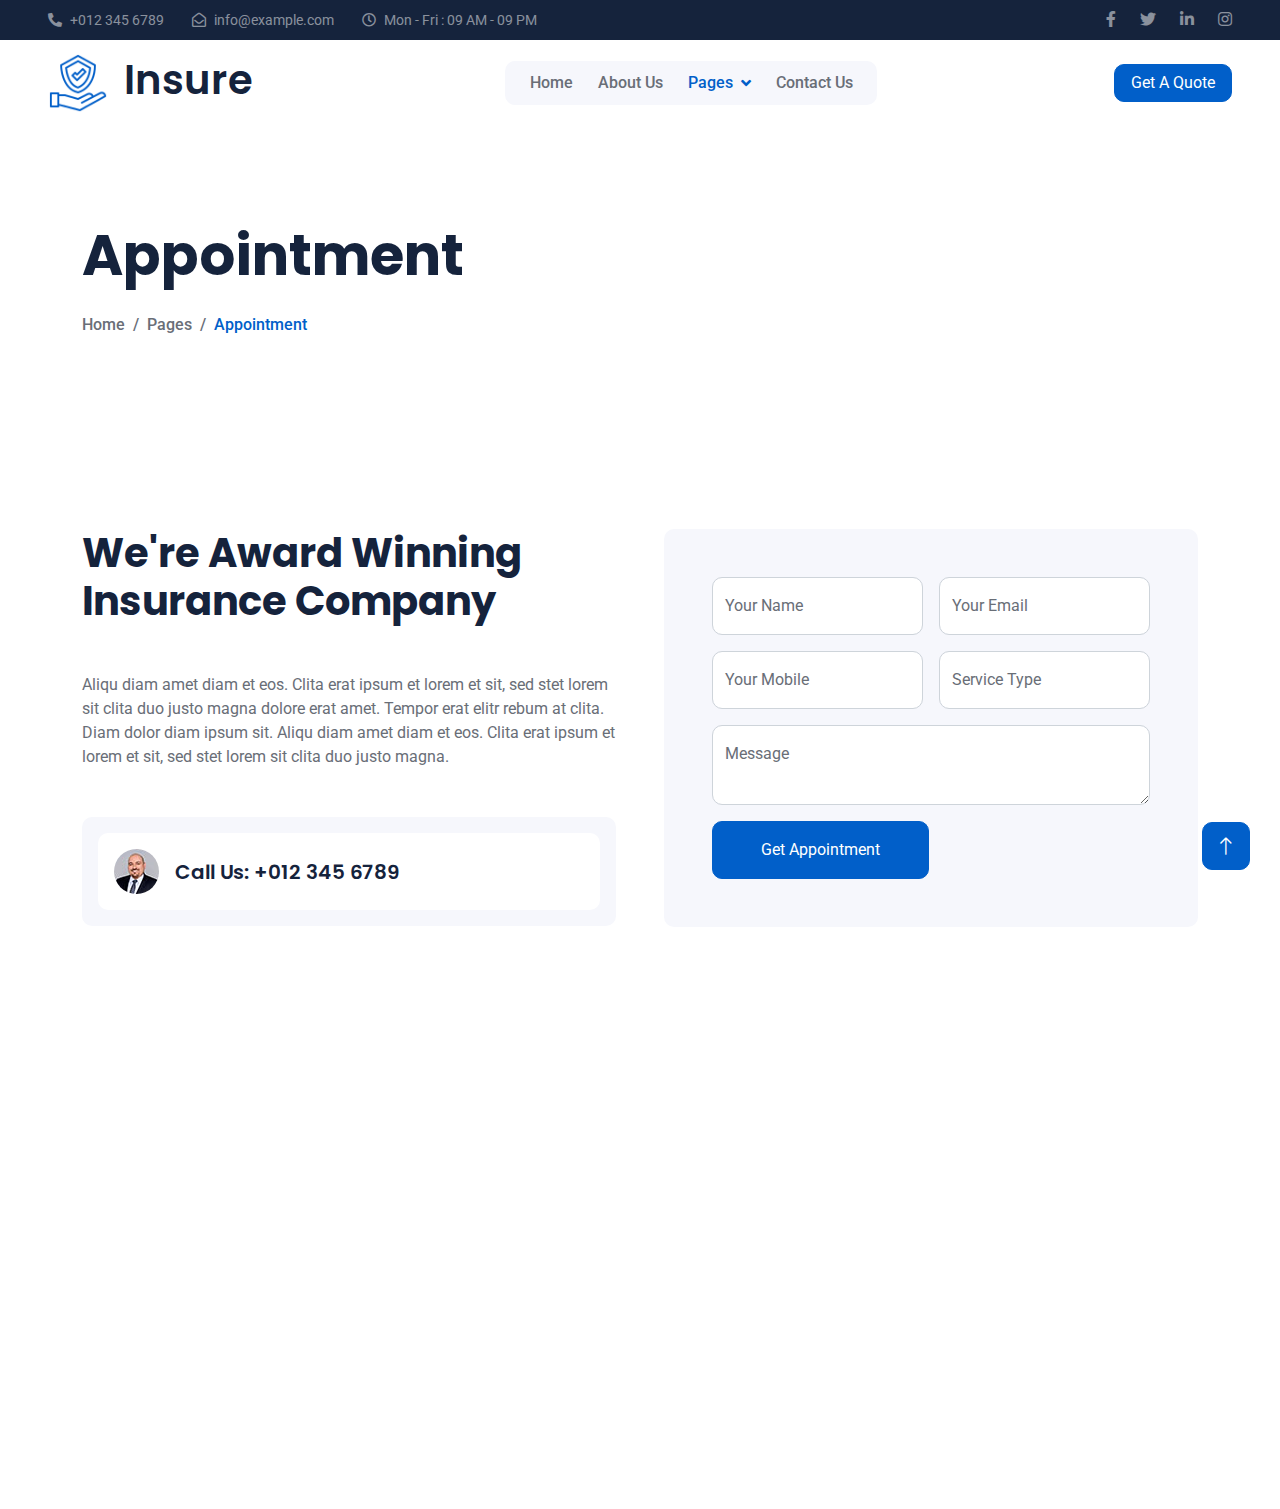
<file: appointment.html>
<!DOCTYPE html>
<html lang="en">
  <head>
    <meta charset="utf-8" />
    <title>Insure - Insurance HTML Template</title>
    <meta content="width=device-width, initial-scale=1.0" name="viewport" />
    <meta content="" name="keywords" />
    <meta content="" name="description" />

    <!-- Favicon -->
    <link href="img/favicon.ico" rel="icon" />

    <!-- Google Web Fonts -->
    <link rel="preconnect" href="https://fonts.googleapis.com" />
    <link rel="preconnect" href="https://fonts.gstatic.com" crossorigin />
    <link
      href="https://fonts.googleapis.com/css2?family=Roboto:wght@400;500&family=Poppins:wght@600;700&display=swap"
      rel="stylesheet"
    />

    <!-- Icon Font Stylesheet -->
    <link
      href="https://cdnjs.cloudflare.com/ajax/libs/font-awesome/5.10.0/css/all.min.css"
      rel="stylesheet"
    />
    <link
      href="https://cdn.jsdelivr.net/npm/bootstrap-icons@1.4.1/font/bootstrap-icons.css"
      rel="stylesheet"
    />

    <!-- Libraries Stylesheet -->
    <link href="lib/animate/animate.min.css" rel="stylesheet" />
    <link href="lib/owlcarousel/assets/owl.carousel.min.css" rel="stylesheet" />

    <!-- Customized Bootstrap Stylesheet -->
    <link href="css/bootstrap.min.css" rel="stylesheet" />

    <!-- Template Stylesheet -->
    <link href="css/style.css" rel="stylesheet" />
  </head>

  <body>
    <!-- Spinner Start -->
    <div
      id="spinner"
      class="show bg-white position-fixed translate-middle w-100 vh-100 top-50 start-50 d-flex align-items-center justify-content-center"
    >
      <div class="spinner-grow text-primary" role="status"></div>
    </div>
    <!-- Spinner End -->

    <!-- Topbar Start -->
    <div
      class="container-fluid bg-dark text-white-50 py-2 px-0 d-none d-lg-block"
    >
      <div class="row gx-0 align-items-center">
        <div class="col-lg-7 px-5 text-start">
          <div class="h-100 d-inline-flex align-items-center me-4">
            <small class="fa fa-phone-alt me-2"></small>
            <small>+012 345 6789</small>
          </div>
          <div class="h-100 d-inline-flex align-items-center me-4">
            <small class="far fa-envelope-open me-2"></small>
            <small>info@example.com</small>
          </div>
          <div class="h-100 d-inline-flex align-items-center me-4">
            <small class="far fa-clock me-2"></small>
            <small>Mon - Fri : 09 AM - 09 PM</small>
          </div>
        </div>
        <div class="col-lg-5 px-5 text-end">
          <div class="h-100 d-inline-flex align-items-center">
            <a class="text-white-50 ms-4" href=""
              ><i class="fab fa-facebook-f"></i
            ></a>
            <a class="text-white-50 ms-4" href=""
              ><i class="fab fa-twitter"></i
            ></a>
            <a class="text-white-50 ms-4" href=""
              ><i class="fab fa-linkedin-in"></i
            ></a>
            <a class="text-white-50 ms-4" href=""
              ><i class="fab fa-instagram"></i
            ></a>
          </div>
        </div>
      </div>
    </div>
    <!-- Topbar End -->

    <!-- Navbar Start -->
    <nav
      class="navbar navbar-expand-lg bg-white navbar-light sticky-top px-4 px-lg-5"
    >
      <a href="index.html" class="navbar-brand d-flex align-items-center">
        <h1 class="m-0">
          <img
            class="img-fluid me-3"
            src="img/icon/icon-02-primary.png"
            alt=""
          />Insure
        </h1>
      </a>
      <button
        type="button"
        class="navbar-toggler"
        data-bs-toggle="collapse"
        data-bs-target="#navbarCollapse"
      >
        <span class="navbar-toggler-icon"></span>
      </button>
      <div class="collapse navbar-collapse" id="navbarCollapse">
        <div class="navbar-nav mx-auto bg-light rounded pe-4 py-3 py-lg-0">
          <a href="index.html" class="nav-item nav-link">Home</a>
          <a href="about.html" class="nav-item nav-link">About Us</a>
          
          <div class="nav-item dropdown">
            <a
              href="#"
              class="nav-link dropdown-toggle active"
              data-bs-toggle="dropdown"
              >Pages</a
            >
            <div class="dropdown-menu bg-light border-0 m-0">
              <a href="feature.html" class="dropdown-item">Features</a>
              <a href="appointment.html" class="dropdown-item active"
                >Appointment</a
              >
              <a href="team.html" class="dropdown-item">Team Members</a>
              <a href="testimonial.html" class="dropdown-item">Testimonial</a>
              <a href="404.html" class="dropdown-item">404 Page</a>
            </div>
          </div>
          <a href="contact.html" class="nav-item nav-link">Contact Us</a>
        </div>
      </div>
      <a href="" class="btn btn-primary px-3 d-none d-lg-block">Get A Quote</a>
    </nav>
    <!-- Navbar End -->

    <!-- Page Header Start -->
    <div
      class="container-fluid page-header py-5 mb-5 wow fadeIn"
      data-wow-delay="0.1s"
    >
      <div class="container py-5">
        <h1 class="display-4 animated slideInDown mb-4">Appointment</h1>
        <nav aria-label="breadcrumb animated slideInDown">
          <ol class="breadcrumb mb-0">
            <li class="breadcrumb-item"><a href="#">Home</a></li>
            <li class="breadcrumb-item"><a href="#">Pages</a></li>
            <li class="breadcrumb-item active" aria-current="page">
              Appointment
            </li>
          </ol>
        </nav>
      </div>
    </div>
    <!-- Page Header End -->

    <!-- Appointment Start -->
    <div class="container-fluid py-5 wow fadeIn" data-wow-delay="0.1s">
      <div class="container">
        <div class="row g-5">
          <div class="col-lg-6 wow fadeIn" data-wow-delay="0.3s">
            <h1 class="display-6 mb-5">
              We're Award Winning Insurance Company
            </h1>
            <p class="mb-5">
              Aliqu diam amet diam et eos. Clita erat ipsum et lorem et sit, sed
              stet lorem sit clita duo justo magna dolore erat amet. Tempor erat
              elitr rebum at clita. Diam dolor diam ipsum sit. Aliqu diam amet
              diam et eos. Clita erat ipsum et lorem et sit, sed stet lorem sit
              clita duo justo magna.
            </p>
            <div class="bg-light rounded p-3">
              <div class="d-flex align-items-center bg-white rounded p-3">
                <img
                  class="flex-shrink-0 rounded-circle me-3"
                  src="img/profile.jpg"
                  alt=""
                />
                <h5 class="mb-0">Call Us: +012 345 6789</h5>
              </div>
            </div>
          </div>
          <div class="col-lg-6 wow fadeIn" data-wow-delay="0.5s">
            <div class="bg-light rounded p-5">
              <form>
                <div class="row g-3">
                  <div class="col-sm-6">
                    <div class="form-floating">
                      <input
                        type="text"
                        class="form-control"
                        id="gname"
                        placeholder="Gurdian Name"
                      />
                      <label for="gname">Your Name</label>
                    </div>
                  </div>
                  <div class="col-sm-6">
                    <div class="form-floating">
                      <input
                        type="email"
                        class="form-control"
                        id="gmail"
                        placeholder="Gurdian Email"
                      />
                      <label for="gmail">Your Email</label>
                    </div>
                  </div>
                  <div class="col-sm-6">
                    <div class="form-floating">
                      <input
                        type="text"
                        class="form-control"
                        id="cname"
                        placeholder="Child Name"
                      />
                      <label for="cname">Your Mobile</label>
                    </div>
                  </div>
                  <div class="col-sm-6">
                    <div class="form-floating">
                      <input
                        type="text"
                        class="form-control"
                        id="cage"
                        placeholder="Child Age"
                      />
                      <label for="cage">Service Type</label>
                    </div>
                  </div>
                  <div class="col-12">
                    <div class="form-floating">
                      <textarea
                        class="form-control"
                        placeholder="Leave a message here"
                        id="message"
                        style="height: 80px"
                      ></textarea>
                      <label for="message">Message</label>
                    </div>
                  </div>
                  <div class="col-12">
                    <button class="btn btn-primary py-3 px-5" type="submit">
                      Get Appointment
                    </button>
                  </div>
                </div>
              </form>
            </div>
          </div>
        </div>
      </div>
    </div>
    <!-- Appointment End -->

    <!-- Footer Start -->
    <div
      class="container-fluid bg-dark footer mt-5 pt-5 wow fadeIn"
      data-wow-delay="0.1s"
    >
      <div class="container py-5">
        <div class="row g-5">
          <div class="col-lg-3 col-md-6">
            <h1 class="text-white mb-4">
              <img
                class="img-fluid me-3"
                src="img/icon/icon-02-light.png"
                alt=""
              />Insure
            </h1>
            <p>
              Diam dolor diam ipsum sit. Aliqu diam amet diam et eos. Clita erat
              ipsum et lorem et sit, sed stet lorem sit clita
            </p>
            <div class="d-flex pt-2">
              <a class="btn btn-square me-1" href=""
                ><i class="fab fa-twitter"></i
              ></a>
              <a class="btn btn-square me-1" href=""
                ><i class="fab fa-facebook-f"></i
              ></a>
              <a class="btn btn-square me-1" href=""
                ><i class="fab fa-youtube"></i
              ></a>
              <a class="btn btn-square me-0" href=""
                ><i class="fab fa-linkedin-in"></i
              ></a>
            </div>
          </div>
          <div class="col-lg-3 col-md-6">
            <h5 class="text-light mb-4">Address</h5>
            <p>
              <i class="fa fa-map-marker-alt me-3"></i>123 Street, New York, USA
            </p>
            <p><i class="fa fa-phone-alt me-3"></i>+012 345 67890</p>
            <p><i class="fa fa-envelope me-3"></i>info@example.com</p>
          </div>
          <div class="col-lg-3 col-md-6">
            <h5 class="text-light mb-4">Quick Links</h5>
            <a class="btn btn-link" href="">About Us</a>
            <a class="btn btn-link" href="">Contact Us</a>
            <a class="btn btn-link" href="">Our Services</a>
            <a class="btn btn-link" href="">Terms & Condition</a>
            <a class="btn btn-link" href="">Support</a>
          </div>
          <div class="col-lg-3 col-md-6">
            <h5 class="text-light mb-4">Newsletter</h5>
            <p>Dolor amet sit justo amet elitr clita ipsum elitr est.</p>
            <div class="position-relative mx-auto" style="max-width: 400px">
              <input
                class="form-control bg-transparent w-100 py-3 ps-4 pe-5"
                type="text"
                placeholder="Your email"
              />
              <button
                type="button"
                class="btn btn-secondary py-2 position-absolute top-0 end-0 mt-2 me-2"
              >
                SignUp
              </button>
            </div>
          </div>
        </div>
      </div>
      <div class="container-fluid copyright">
        <div class="container">
          <div class="row">
            <div class="col-md-6 text-center text-md-start mb-3 mb-md-0">
              &copy; <a href="#">Your Site Name</a>, All Right Reserved.
            </div>
            <div class="col-md-6 text-center text-md-end">
              <!--/*** This template is free as long as you keep the footer author’s credit link/attribution link/backlink. If you'd like to use the template without the footer author’s credit link/attribution link/backlink, you can purchase the Credit Removal License from "https://htmlcodex.com/credit-removal". Thank you for your support. ***/-->
              Designed By <a href="https://htmlcodex.com">HTML Codex</a>
              <br />Distributed By:
              <a href="https://themewagon.com" target="_blank">ThemeWagon</a>
            </div>
          </div>
        </div>
      </div>
    </div>
    <!-- Footer End -->

    <!-- Back to Top -->
    <a href="#" class="btn btn-lg btn-primary btn-lg-square back-to-top"
      ><i class="bi bi-arrow-up"></i
    ></a>

    <!-- JavaScript Libraries -->
    <script src="https://code.jquery.com/jquery-3.4.1.min.js"></script>
    <script src="https://cdn.jsdelivr.net/npm/bootstrap@5.0.0/dist/js/bootstrap.bundle.min.js"></script>
    <script src="lib/wow/wow.min.js"></script>
    <script src="lib/easing/easing.min.js"></script>
    <script src="lib/waypoints/waypoints.min.js"></script>
    <script src="lib/owlcarousel/owl.carousel.min.js"></script>
    <script src="lib/counterup/counterup.min.js"></script>

    <!-- Template Javascript -->
    <script src="js/main.js"></script>
  </body>
</html>
</file>
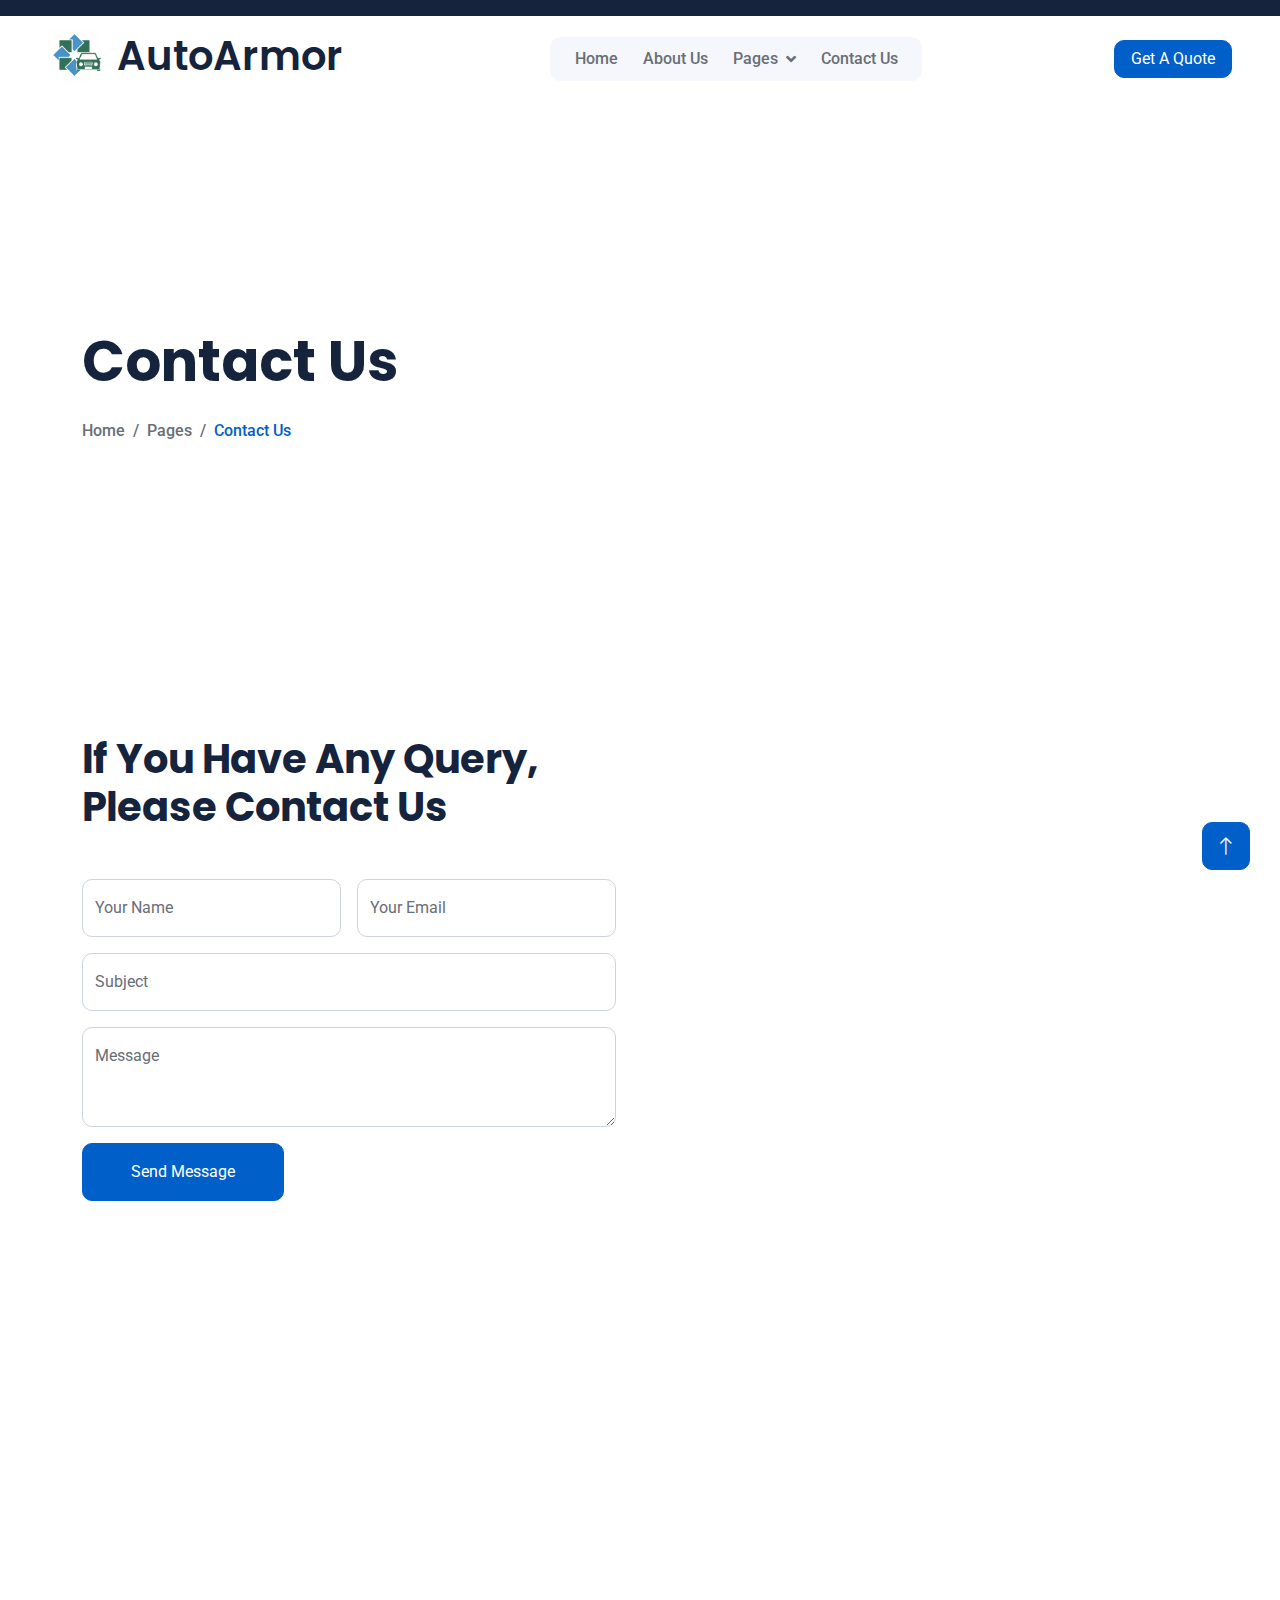
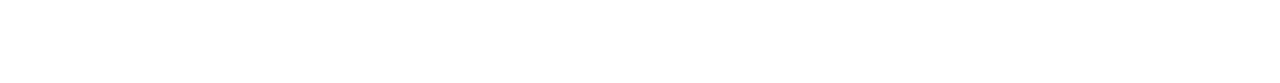
<file: contact.html>
<!DOCTYPE html>
<html lang="en">
  <head>
    <meta charset="utf-8" />
    <title>Insure - Insurance HTML Template</title>
    <meta content="width=device-width, initial-scale=1.0" name="viewport" />
    <meta content="" name="keywords" />
    <meta content="" name="description" />

    <!-- Favicon -->
    <link href="img/favicon.ico" rel="icon" />

    <!-- Google Web Fonts -->
    <link rel="preconnect" href="https://fonts.googleapis.com" />
    <link rel="preconnect" href="https://fonts.gstatic.com" crossorigin />
    <link
      href="https://fonts.googleapis.com/css2?family=Roboto:wght@400;500&family=Poppins:wght@600;700&display=swap"
      rel="stylesheet"
    />

    <!-- Icon Font Stylesheet -->
    <link
      href="https://cdnjs.cloudflare.com/ajax/libs/font-awesome/5.10.0/css/all.min.css"
      rel="stylesheet"
    />
    <link
      href="https://cdn.jsdelivr.net/npm/bootstrap-icons@1.4.1/font/bootstrap-icons.css"
      rel="stylesheet"
    />

    <!-- Libraries Stylesheet -->
    <link href="lib/animate/animate.min.css" rel="stylesheet" />
    <link href="lib/owlcarousel/assets/owl.carousel.min.css" rel="stylesheet" />

    <!-- Customized Bootstrap Stylesheet -->
    <link href="css/bootstrap.min.css" rel="stylesheet" />

    <!-- Template Stylesheet -->
    <link href="css/style.css" rel="stylesheet" />
  </head>

  <body>
    <!-- Spinner Start -->
    <div
      id="spinner"
      class="show bg-white position-fixed translate-middle w-100 vh-100 top-50 start-50 d-flex align-items-center justify-content-center"
    >
      <div class="spinner-grow text-primary" role="status"></div>
    </div>
    <!-- Spinner End -->

    <!-- Topbar Start -->
    <div
      class="container-fluid bg-dark text-white-50 py-2 px-0 d-none d-lg-block"
    >
      <!-- <div class="row gx-0 align-items-center">
        <div class="col-lg-7 px-5 text-start">
          <div class="h-100 d-inline-flex align-items-center me-4">
            <small class="fa fa-phone-alt me-2"></small>
            <small>+012 345 6789</small>
          </div>
          <div class="h-100 d-inline-flex align-items-center me-4">
            <small class="far fa-envelope-open me-2"></small>
            <small>info@example.com</small>
          </div>
          <div class="h-100 d-inline-flex align-items-center me-4">
            <small class="far fa-clock me-2"></small>
            <small>Mon - Fri : 09 AM - 09 PM</small>
          </div>
        </div>
        <div class="col-lg-5 px-5 text-end">
          <div class="h-100 d-inline-flex align-items-center">
            <a class="text-white-50 ms-4" href=""
              ><i class="fab fa-facebook-f"></i
            ></a>
            <a class="text-white-50 ms-4" href=""
              ><i class="fab fa-twitter"></i
            ></a>
            <a class="text-white-50 ms-4" href=""
              ><i class="fab fa-linkedin-in"></i
            ></a>
            <a class="text-white-50 ms-4" href=""
              ><i class="fab fa-instagram"></i
            ></a>
          </div>
        </div>
      </div> -->
    </div>
    <!-- Topbar End -->

    <!-- Navbar Start -->
    <nav
      class="navbar navbar-expand-lg bg-white navbar-light sticky-top px-4 px-lg-5"
    >
      <a href="index.html" class="navbar-brand d-flex align-items-center">
        <h1 class="m-0">
          <img
            class="img-fluid me-3" style="height: 130px;"
            src="img/Picture8.png"
            alt=""
          />AutoArmor
        </h1>
      </a>
      <button
        type="button"
        class="navbar-toggler"
        data-bs-toggle="collapse"
        data-bs-target="#navbarCollapse"
      >
        <span class="navbar-toggler-icon"></span>
      </button>
      <div class="collapse navbar-collapse" id="navbarCollapse">
        <div class="navbar-nav mx-auto bg-light rounded pe-4 py-3 py-lg-0">
          <a href="index.html" class="nav-item nav-link ">Home</a>
          <a href="about.html" class="nav-item nav-link">About Us</a>
          
          <div class="nav-item dropdown">
            <a
              href="#"
              class="nav-link dropdown-toggle"
              data-bs-toggle="dropdown"
              >Pages</a
            >
            <div class="dropdown-menu bg-light border-0 m-0">
              <a href="feature.html" class="dropdown-item active">Features</a>
              
              <a href="404.html" class="dropdown-item">404 Page</a>
            </div>
          </div>
          <a href="contact.html" class="nav-item nav-link">Contact Us</a>
        </div>
      </div>
      <a href="" class="btn btn-primary px-3 d-none d-lg-block">Get A Quote</a>
    </nav>
    <!-- Navbar End -->

    <!-- Page Header Start -->
    <div
      class="container-fluid page-header py-5 mb-5 wow fadeIn"
      data-wow-delay="0.1s"
    >
      <div class="container py-5">
        <h1 class="display-4 animated slideInDown mb-4" style="padding-top: 130px;">Contact Us</h1>
        <nav aria-label="breadcrumb animated slideInDown" style="padding-bottom: 100px;">
          <ol class="breadcrumb mb-0">
            <li class="breadcrumb-item"><a href="#">Home</a></li>
            <li class="breadcrumb-item"><a href="#">Pages</a></li>
            <li class="breadcrumb-item active" aria-current="page">
              Contact Us
            </li>
          </ol>
        </nav>
      </div>
    </div>
    <!-- Page Header End -->

    <!-- Contact Start -->
    <div class="container-xxl py-5">
      <div class="container">
        <div class="row g-5">
          <div class="col-lg-6 wow fadeIn" data-wow-delay="0.1s">
            <h1 class="display-6 mb-5">
              If You Have Any Query, Please Contact Us
            </h1>
            <!-- <p class="mb-4">
              The contact form is currently inactive. Get a functional and
              working contact form with Ajax & PHP in a few minutes. Just copy
              and paste the files, add a little code and you're done.
              <a href="https://htmlcodex.com/contact-form">Download Now</a>.
            </p> -->
            <form>
              <div class="row g-3">
                <div class="col-md-6">
                  <div class="form-floating">
                    <input
                      type="text"
                      class="form-control"
                      id="name"
                      placeholder="Your Name"
                    />
                    <label for="name">Your Name</label>
                  </div>
                </div>
                <div class="col-md-6">
                  <div class="form-floating">
                    <input
                      type="email"
                      class="form-control"
                      id="email"
                      placeholder="Your Email"
                    />
                    <label for="email">Your Email</label>
                  </div>
                </div>
                <div class="col-12">
                  <div class="form-floating">
                    <input
                      type="text"
                      class="form-control"
                      id="subject"
                      placeholder="Subject"
                    />
                    <label for="subject">Subject</label>
                  </div>
                </div>
                <div class="col-12">
                  <div class="form-floating">
                    <textarea
                      class="form-control"
                      placeholder="Leave a message here"
                      id="message"
                      style="height: 100px"
                    ></textarea>
                    <label for="message">Message</label>
                  </div>
                </div>
                <div class="col-12">
                  <button class="btn btn-primary py-3 px-5" type="submit">
                    Send Message
                  </button>
                </div>
              </div>
            </form>
          </div>
          <div
            class="col-lg-6 wow fadeIn"
            data-wow-delay="0.5s"
            style="min-height: 450px"
          >
            <div class="position-relative rounded overflow-hidden h-100">
              <iframe
                class="position-relative w-100 h-100"
                src="https://maps.google.com/maps?q=Iceriseher&amp;t=&amp;z=13&amp;ie=UTF8&amp;iwloc=&amp;output=embed" frameborder="0" scrolling="no" style="width: 590px; height: 400px;">
                frameborder="0"
                style="min-height: 450px; border: 0"
                allowfullscreen=""
                aria-hidden="false"
                tabindex="0"
              ></iframe>
            </div>
          </div>
        </div>
      </div>
    </div>
    <!-- Contact End -->
  <!-- Footer Start -->
  <div
  class="container-fluid bg-dark footer mt-5 pt-5 wow fadeIn"
  data-wow-delay="0.1s"
>
  <div class="container py-5">
    <div class="row g-5">
      <div class="col-lg-4 col-md-6">
        <h1 class="text-white mb-4" style="font-size:larger;">
          <img
            class="img-fluid me-3" style="height: 70px;"
            src="img/Picture8.png" 
            alt=""
          />AutoArmor
        </h1>
       
        <div class="d-flex pt-2">
          <a class="btn btn-square me-1" href=""
            ><i class="fab fa-twitter"></i
          ></a>
          <a class="btn btn-square me-1" href=""
            ><i class="fab fa-facebook-f"></i
          ></a>
          <a class="btn btn-square me-1" href=""
            ><i class="fab fa-youtube"></i
          ></a>
          <a class="btn btn-square me-0" href=""
            ><i class="fab fa-linkedin-in"></i
          ></a>
        </div>
      </div>
      <div class="col-lg-4 col-md-6">
        <h5 class="text-light mb-4">Address</h5>
        <p>
          <i class="fa fa-map-marker-alt me-3"></i>Baku City, Yeni Salyan way
        </p>
        <p><i class="fa fa-phone-alt me-3"></i>+994706482025</p>
        <p><i class="fa fa-envelope me-3"></i>tahireskerli10@gmail.com</p>
      </div>
      <div class="col-lg-4 col-md-6">
        <h5 class="text-light mb-4">Quick Links</h5>
        <a class="btn btn-link" href="">About Us</a>
        <a class="btn btn-link" href="">Contact Us</a>
       
        <!-- <a class="btn btn-link" href="">Support</a> -->
      </div>
   
    </div>
  </div>
  <div class="container-fluid copyright">
    <div class="container">
      <div class="row">
        <div class="col-md-6 text-center text-md-start mb-3 mb-md-0">
          &copy; <a href="#">HackSquad</a>
        </div>
        
      </div>
    </div>
  </div>
</div>
<!-- Footer End -->

<!-- Back to Top -->
<a href="#" class="btn btn-lg btn-primary btn-lg-square back-to-top"
  ><i class="bi bi-arrow-up"></i
></a>

<!-- JavaScript Libraries -->
<script src="https://code.jquery.com/jquery-3.4.1.min.js"></script>
<script src="https://cdn.jsdelivr.net/npm/bootstrap@5.0.0/dist/js/bootstrap.bundle.min.js"></script>
<script src="lib/wow/wow.min.js"></script>
<script src="lib/easing/easing.min.js"></script>
<script src="lib/waypoints/waypoints.min.js"></script>
<script src="lib/owlcarousel/owl.carousel.min.js"></script>
<script src="lib/counterup/counterup.min.js"></script>

<!-- Template Javascript -->
<script src="js/main.js"></script>
</body>
</html>
</file>
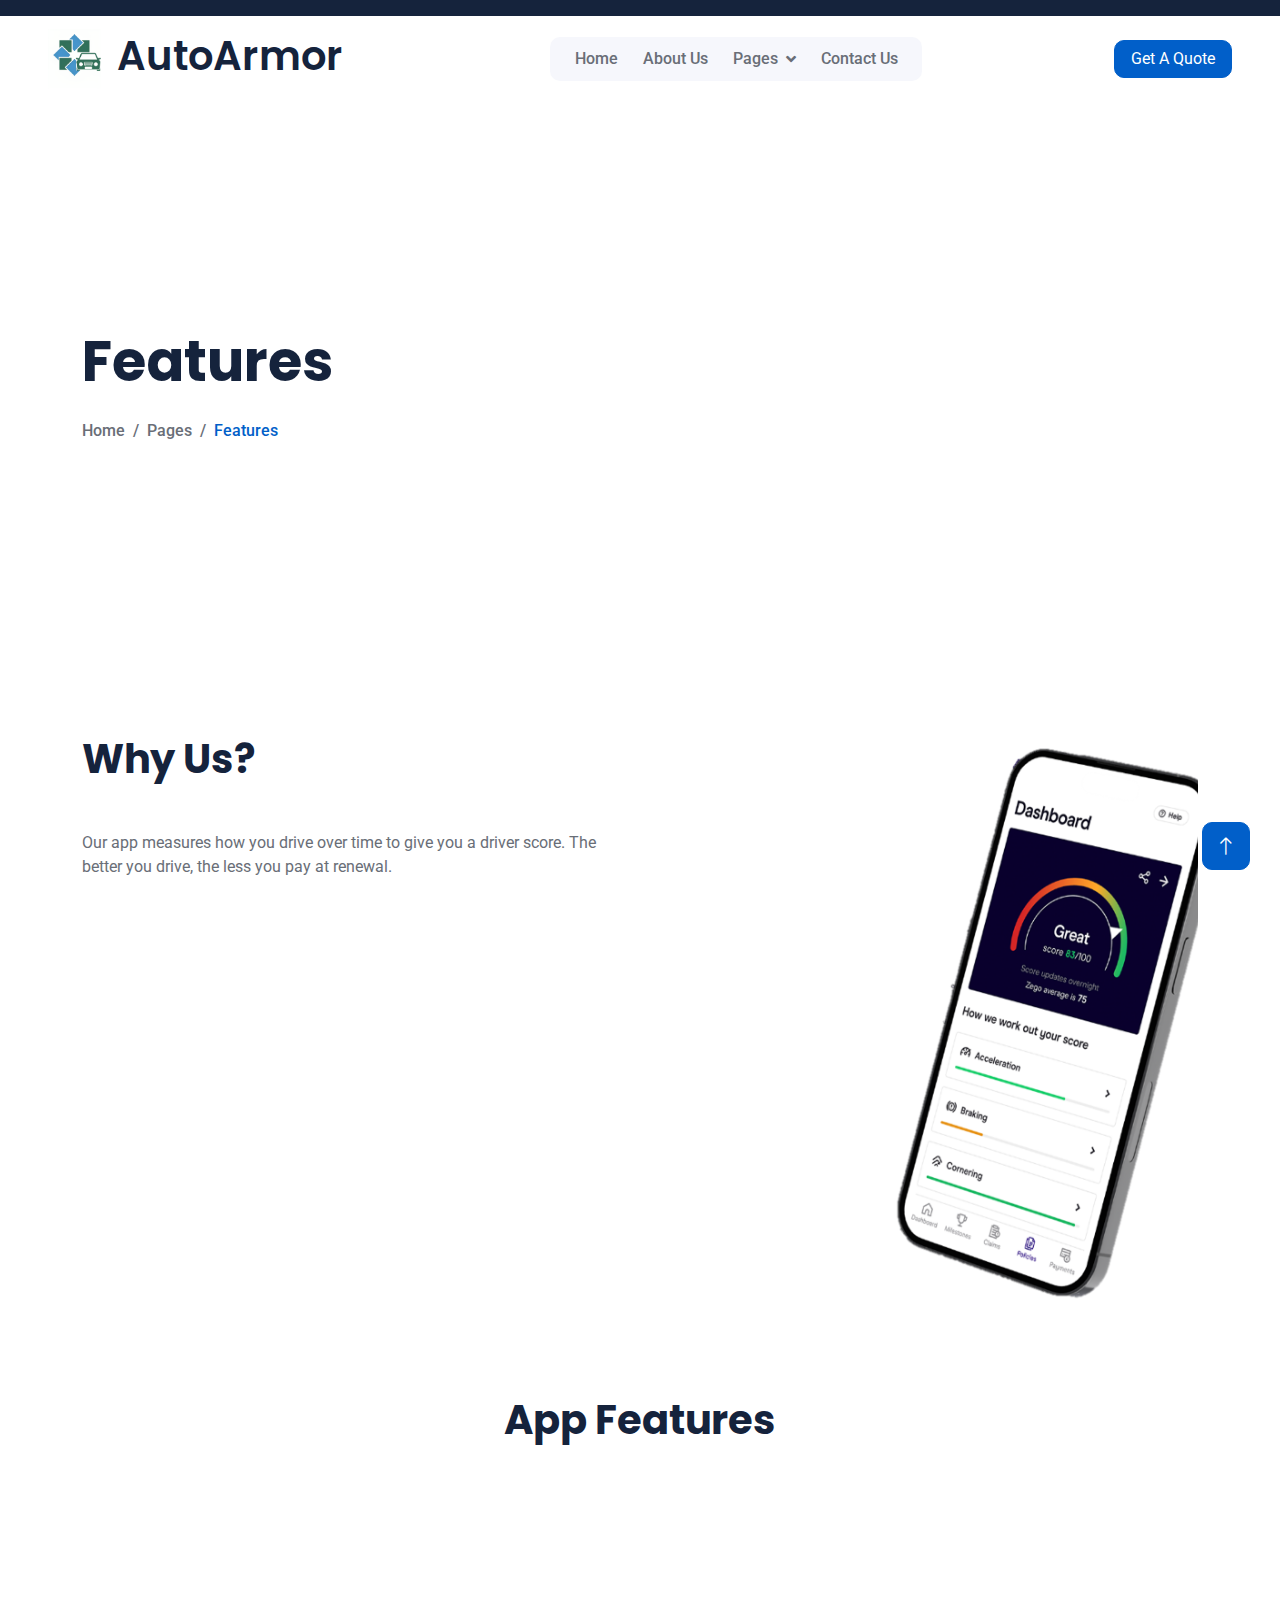
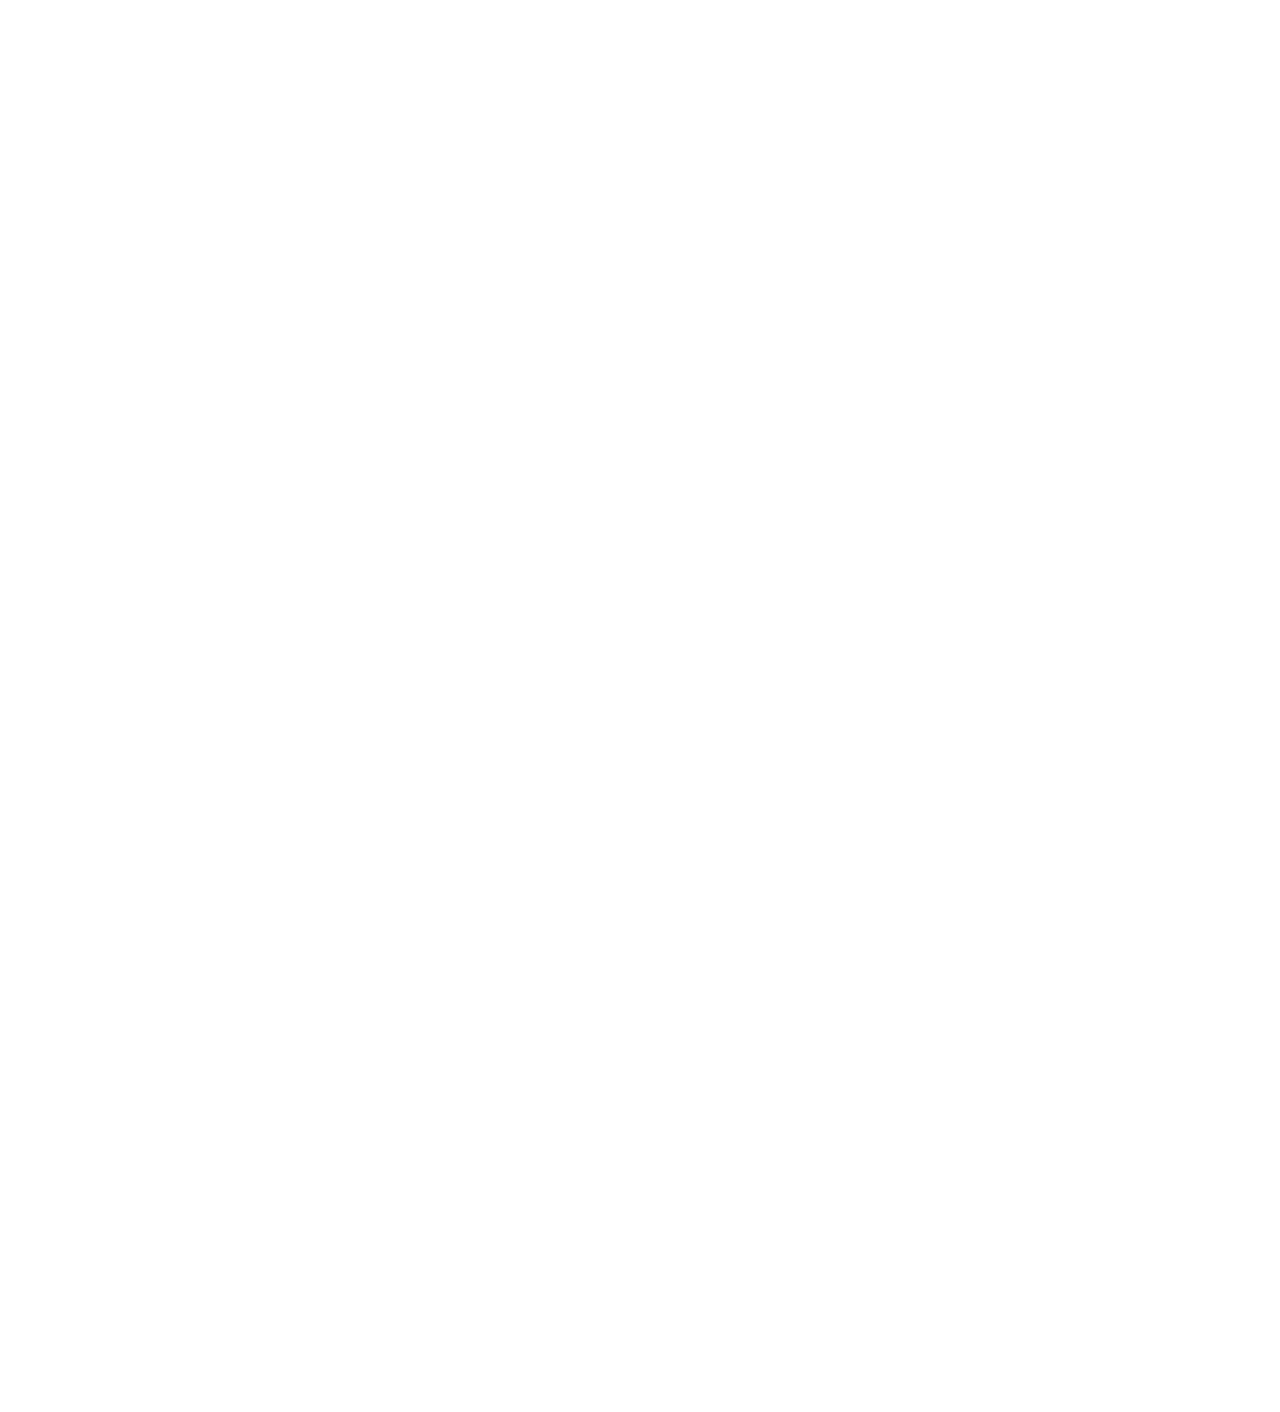
<file: feature.html>
<!DOCTYPE html>
<html lang="en">
  <head>
    <meta charset="utf-8" />
    <title>Insure - Insurance HTML Template</title>
    <meta content="width=device-width, initial-scale=1.0" name="viewport" />
    <meta content="" name="keywords" />
    <meta content="" name="description" />

    <!-- Favicon -->
    <link href="img/favicon.ico" rel="icon" />

    <!-- Google Web Fonts -->
    <link rel="preconnect" href="https://fonts.googleapis.com" />
    <link rel="preconnect" href="https://fonts.gstatic.com" crossorigin />
    <link
      href="https://fonts.googleapis.com/css2?family=Roboto:wght@400;500&family=Poppins:wght@600;700&display=swap"
      rel="stylesheet"
    />

    <!-- Icon Font Stylesheet -->
    <link
      href="https://cdnjs.cloudflare.com/ajax/libs/font-awesome/5.10.0/css/all.min.css"
      rel="stylesheet"
    />
    <link
      href="https://cdn.jsdelivr.net/npm/bootstrap-icons@1.4.1/font/bootstrap-icons.css"
      rel="stylesheet"
    />

    <!-- Libraries Stylesheet -->
    <link href="lib/animate/animate.min.css" rel="stylesheet" />
    <link href="lib/owlcarousel/assets/owl.carousel.min.css" rel="stylesheet" />

    <!-- Customized Bootstrap Stylesheet -->
    <link href="css/bootstrap.min.css" rel="stylesheet" />

    <!-- Template Stylesheet -->
    <link href="css/style.css" rel="stylesheet" />
  </head>

  <body>
    <!-- Spinner Start -->
    <div
      id="spinner"
      class="show bg-white position-fixed translate-middle w-100 vh-100 top-50 start-50 d-flex align-items-center justify-content-center"
    >
      <div class="spinner-grow text-primary" role="status"></div>
    </div>
    <!-- Spinner End -->

    <!-- Topbar Start -->
    <div
      class="container-fluid bg-dark text-white-50 py-2 px-0 d-none d-lg-block"
    >
      <!-- <div class="row gx-0 align-items-center">
        <div class="col-lg-7 px-5 text-start">
          <div class="h-100 d-inline-flex align-items-center me-4">
            <small class="fa fa-phone-alt me-2"></small>
            <small>+012 345 6789</small>
          </div>
          <div class="h-100 d-inline-flex align-items-center me-4">
            <small class="far fa-envelope-open me-2"></small>
            <small>info@example.com</small>
          </div>
          <div class="h-100 d-inline-flex align-items-center me-4">
            <small class="far fa-clock me-2"></small>
            <small>Mon - Fri : 09 AM - 09 PM</small>
          </div>
        </div>
        <div class="col-lg-5 px-5 text-end">
          <div class="h-100 d-inline-flex align-items-center">
            <a class="text-white-50 ms-4" href=""
              ><i class="fab fa-facebook-f"></i
            ></a>
            <a class="text-white-50 ms-4" href=""
              ><i class="fab fa-twitter"></i
            ></a>
            <a class="text-white-50 ms-4" href=""
              ><i class="fab fa-linkedin-in"></i
            ></a>
            <a class="text-white-50 ms-4" href=""
              ><i class="fab fa-instagram"></i
            ></a>
          </div>
        </div>
      </div> -->
    </div>
    <!-- Topbar End -->

    <!-- Navbar Start -->
    <nav
      class="navbar navbar-expand-lg bg-white navbar-light sticky-top px-4 px-lg-5"
    >
      <a href="index.html" class="navbar-brand d-flex align-items-center">
        <h1 class="m-0">
          <img
            class="img-fluid me-3" style="height: 130px;"
            src="img/Picture8.png"
            alt=""
          />AutoArmor
        </h1>
      </a>
      <button
        type="button"
        class="navbar-toggler"
        data-bs-toggle="collapse"
        data-bs-target="#navbarCollapse"
      >
        <span class="navbar-toggler-icon"></span>
      </button>
      <div class="collapse navbar-collapse" id="navbarCollapse">
        <div class="navbar-nav mx-auto bg-light rounded pe-4 py-3 py-lg-0">
          <a href="index.html" class="nav-item nav-link ">Home</a>
          <a href="about.html" class="nav-item nav-link">About Us</a>
          
          <div class="nav-item dropdown">
            <a
              href="#"
              class="nav-link dropdown-toggle"
              data-bs-toggle="dropdown"
              >Pages</a
            >
            <div class="dropdown-menu bg-light border-0 m-0">
              <a href="feature.html" class="dropdown-item active">Features</a>
              
              <a href="404.html" class="dropdown-item">404 Page</a>
            </div>
          </div>
          <a href="contact.html" class="nav-item nav-link">Contact Us</a>
        </div>
      </div>
      <a href="" class="btn btn-primary px-3 d-none d-lg-block">Get A Quote</a>
    </nav>
    <!-- Navbar End -->
    <!-- Page Header Start -->
    <div
      class="container-fluid page-header py-5 mb-5 wow fadeIn"
      data-wow-delay="0.1s"
    >
      <div class="container py-5">
        <h1 class="display-4 animated slideInDown mb-4" style="padding-top: 130px;">Features</h1>
        <nav aria-label="breadcrumb animated slideInDown" style="padding-bottom: 100px;">
          <ol class="breadcrumb mb-0">
            <li class="breadcrumb-item"><a href="#">Home</a></li>
            <li class="breadcrumb-item"><a href="#">Pages</a></li>
            <li class="breadcrumb-item active" aria-current="page">Features</li>
          </ol>
        </nav>
      </div>
    </div>
    <!-- Page Header End -->

    <!-- Features Start -->
    <div class="container-xxl py-5">
      <div class="container">
        <div class="row g-5">
          <div class="col-lg-6 wow fadeInUp" data-wow-delay="0.1s">
            <h1 class="display-6 mb-5">Why Us?</h1>
            <p class="mb-4">
              Our app measures how you drive over time to give you a driver score. The better you drive, the less you pay at renewal.
            </p>
            <div class="row g-3">
              <div class="col-sm-12 wow fadeIn" data-wow-delay="0.1s">
                <div class="bg-light rounded h-100 p-3">
                  <div
                    class="bg-white d-flex flex-column justify-content-center text-center rounded h-100 py-4 px-3"
                  >
                    <img
                      class="align-self-center mb-3"
                      src="img/speed.png"
                      alt=""
                    />
                    <!-- <h5 class="mb-0">Easy Process</h5> -->
                  </div>
                </div>
              </div>
              <!-- <div class="col-sm-6 wow fadeIn" data-wow-delay="0.2s">
                <div class="bg-light rounded h-100 p-3">
                  <div
                    class="bg-white d-flex flex-column justify-content-center text-center rounded py-4 px-3"
                  >
                    <img
                      class="align-self-center mb-3"
                      src="img/icon/icon-03-primary.png"
                      alt=""
                    />
                    <h5 class="mb-0">Fast Delivery</h5>
                  </div>
                </div>
              </div>
              <div class="col-sm-6 wow fadeIn" data-wow-delay="0.3s">
                <div class="bg-light rounded h-100 p-3">
                  <div
                    class="bg-white d-flex flex-column justify-content-center text-center rounded py-4 px-3"
                  >
                    <img
                      class="align-self-center mb-3"
                      src="img/icon/icon-04-primary.png"
                      alt=""
                    />
                    <h5 class="mb-0">Policy Controlling</h5>
                  </div>
                </div>
              </div>
              <div class="col-sm-6 wow fadeIn" data-wow-delay="0.4s">
                <div class="bg-light rounded h-100 p-3">
                  <div
                    class="bg-white d-flex flex-column justify-content-center text-center rounded h-100 py-4 px-3"
                  >
                    <img
                      class="align-self-center mb-3"
                      src="img/icon/icon-07-primary.png"
                      alt=""
                    />
                    <h5 class="mb-0">Money Saving</h5>
                  </div>
                </div>
              </div> -->
            </div>
          </div>
          <div class="col-lg-6 wow fadeInUp" data-wow-delay="0.5s">
            <div
              class="position-relative rounded overflow-hidden h-100"
              style="min-height: 400px; padding-left: 220px;"
            >
              <img  
                class="position-absolute "
                src="img/Picture2.png"  style="height: 570px; width:350px"
                alt=""
                style="object-fit: cover"
              />
            </div>
          </div>
        </div>
      </div>
    </div>
    <!-- Features End -->
    <div class="container-xxl py-5">
      <div class="container">
        <div class="text-center mx-auto" style="max-width: 500px">
          <h1 class="display-6 mb-5">App Features</h1>
        </div>
        <div class="row g-4">
          <div class="col-lg-4 col-md-6 wow fadeInUp" data-wow-delay="0.1s">
            <div class="team-item rounded">
              <img class="img-fluid" style="height: 400px;" src="img/cornering.png" alt="" />
              <!-- <div class="text-center p-4">
                <h5>Tahir Askarli</h5>
                <span>Data Scientist</span>
              </div> -->
              <!-- <div class="team-text text-center bg-white p-4"> -->
                <!-- <h5>Tahir Askarli</h5>
                <p>Data Scientist</p> -->
                <!-- <div class="d-flex justify-content-center"> -->
                
                  <!-- <a class="btn btn-square btn-light m-1" href="https://www.linkedin.com/in/tahir-eskerli-9930811b5/"
                    ><i class="fab fa-linkedin-in"></i
                  ></a> -->
                <!-- </div> -->
              <!-- </div> -->
            </div>
          </div>
          <div class="col-lg-4 col-md-6 wow fadeInUp" data-wow-delay="0.3s">
            <div class="team-item rounded">
              <img class="img-fluid" style="height: 400px; " src="img/Braking.png" alt="" />
              <!-- <div class="text-center p-4">
                <h5>Ramin Asgarli</h5>
                <span>Data Analyst, Designer</span>
              </div> -->
              <!-- <div class="team-text text-center bg-white p-4"> -->
                <!-- <h5>Ramin Asgarli</h5>
                <p>Data Analyst, Designer</p> -->
                <!-- <div class="d-flex justify-content-center"> -->
<!--                 
                  <a class="btn btn-square btn-light m-1" href="https://www.linkedin.com/in/ramin-asgarli/"
                    ><i class="fab fa-linkedin-in"></i -->
                  <!-- ></a> -->
                <!-- </div> -->
              <!-- </div> -->
            </div>
          </div>
          <div class="col-lg-4 col-md-6 wow fadeInUp" data-wow-delay="0.5s">
            <div class="team-item rounded">
              <img class="img-fluid" style="height: 400px;" src="img/Acceleration.png" alt="" />
              <!-- <div class="text-center p-4">
                <h5>Fateh Zaliyev</h5>
                <span>Mobile Developer</span>
              </div> -->
              <!-- <div class="team-text text-center bg-white p-4"> -->
                <!-- <h5>Fateh Zaliyev</h5>
                <p>Mobile Developer</p> -->
                <!-- <div class="d-flex justify-content-center"> -->
                
                  <!-- <a class="btn btn-square btn-light m-1" href="https://www.linkedin.com/in/fateh-zaliyev-004642202/"
                    ><i class="fab fa-linkedin-in"></i
                  ></a> -->
                <!-- </div> -->
              <!-- </div> -->
            </div>
          </div>

      </div>
    </div>
    </div>
    <div class="container-xxl py-5">
      <div class="container">
        <!-- <div class="text-center mx-auto" style="max-width: 500px">
          <h1 class="display-6 mb-5">App Features</h1>
        </div> -->
        <div class="row g-4">
          <div class="col-lg-6 col-md-6 wow fadeInUp" data-wow-delay="0.1s">
            <div class="team-item rounded">
              <img  class="img-fluid" style="height: 400px; margin-left:35%;" src="img/Alert.png" alt="" />
              <div class="text-center p-4">
                <h2>Easy way to submit claims</h2>
                <span>If you're involved in an accident, you can use the app to gather details and send them to us</span>
              </div>
              <!-- <div class="team-text text-center bg-white p-4"> -->
                <!-- <h5>Tahir Askarli</h5>
                <p>Data Scientist</p> -->
                <!-- <div class="d-flex justify-content-center"> -->
                
                  <!-- <a class="btn btn-square btn-light m-1" href="https://www.linkedin.com/in/tahir-eskerli-9930811b5/"
                    ><i class="fab fa-linkedin-in"></i
                  ></a> -->
                <!-- </div> -->
              <!-- </div> -->
            </div>
          </div>
          <div class="col-lg-6 col-md-6 wow fadeInUp" data-wow-delay="0.3s">
            <div class="team-item rounded">
              <img class="img-fluid" style="height: 400px; " src="img/sign_in.png" alt="" />
              <!-- <div class="text-center p-4">
                <h5>Ramin Asgarli</h5>
                <span>Data Analyst, Designer</span>
              </div> -->
              <!-- <div class="team-text text-center bg-white p-4"> -->
                <!-- <h5>Ramin Asgarli</h5>
                <p>Data Analyst, Designer</p> -->
                <!-- <div class="d-flex justify-content-center"> -->
<!--                 
                  <a class="btn btn-square btn-light m-1" href="https://www.linkedin.com/in/ramin-asgarli/"
                    ><i class="fab fa-linkedin-in"></i -->
                  <!-- ></a> -->
                <!-- </div> -->
              <!-- </div> -->
            </div>
          </div>
         
      </div>
    </div>
    </div>
    

     <!-- Footer Start -->
     <div
     class="container-fluid bg-dark footer mt-5 pt-5 wow fadeIn"
     data-wow-delay="0.1s"
   >
     <div class="container py-5">
       <div class="row g-5">
         <div class="col-lg-4 col-md-6">
           <h1 class="text-white mb-4" style="font-size:larger;">
             <img
               class="img-fluid me-3" style="height: 70px;"
               src="img/Picture8.png" 
               alt=""
             />AutoArmor
           </h1>
          
           <div class="d-flex pt-2">
             <a class="btn btn-square me-1" href=""
               ><i class="fab fa-twitter"></i
             ></a>
             <a class="btn btn-square me-1" href=""
               ><i class="fab fa-facebook-f"></i
             ></a>
             <a class="btn btn-square me-1" href=""
               ><i class="fab fa-youtube"></i
             ></a>
             <a class="btn btn-square me-0" href=""
               ><i class="fab fa-linkedin-in"></i
             ></a>
           </div>
         </div>
         <div class="col-lg-4 col-md-6">
           <h5 class="text-light mb-4">Address</h5>
           <p>
             <i class="fa fa-map-marker-alt me-3"></i>Baku City, Yeni Salyan way
           </p>
           <p><i class="fa fa-phone-alt me-3"></i>+994706482025</p>
           <p><i class="fa fa-envelope me-3"></i>tahireskerli10@gmail.com</p>
         </div>
         <div class="col-lg-4 col-md-6">
           <h5 class="text-light mb-4">Quick Links</h5>
           <a class="btn btn-link" href="">About Us</a>
           <a class="btn btn-link" href="">Contact Us</a>
          
           <!-- <a class="btn btn-link" href="">Support</a> -->
         </div>
      
       </div>
     </div>
     <div class="container-fluid copyright">
       <div class="container">
         <div class="row">
           <div class="col-md-6 text-center text-md-start mb-3 mb-md-0">
             &copy; <a href="#">HackSquad</a>
           </div>
           
         </div>
       </div>
     </div>
   </div>
   <!-- Footer End -->

   <!-- Back to Top -->
   <a href="#" class="btn btn-lg btn-primary btn-lg-square back-to-top"
     ><i class="bi bi-arrow-up"></i
   ></a>

   <!-- JavaScript Libraries -->
   <script src="https://code.jquery.com/jquery-3.4.1.min.js"></script>
   <script src="https://cdn.jsdelivr.net/npm/bootstrap@5.0.0/dist/js/bootstrap.bundle.min.js"></script>
   <script src="lib/wow/wow.min.js"></script>
   <script src="lib/easing/easing.min.js"></script>
   <script src="lib/waypoints/waypoints.min.js"></script>
   <script src="lib/owlcarousel/owl.carousel.min.js"></script>
   <script src="lib/counterup/counterup.min.js"></script>

   <!-- Template Javascript -->
   <script src="js/main.js"></script>
 </body>
</html>
</file>
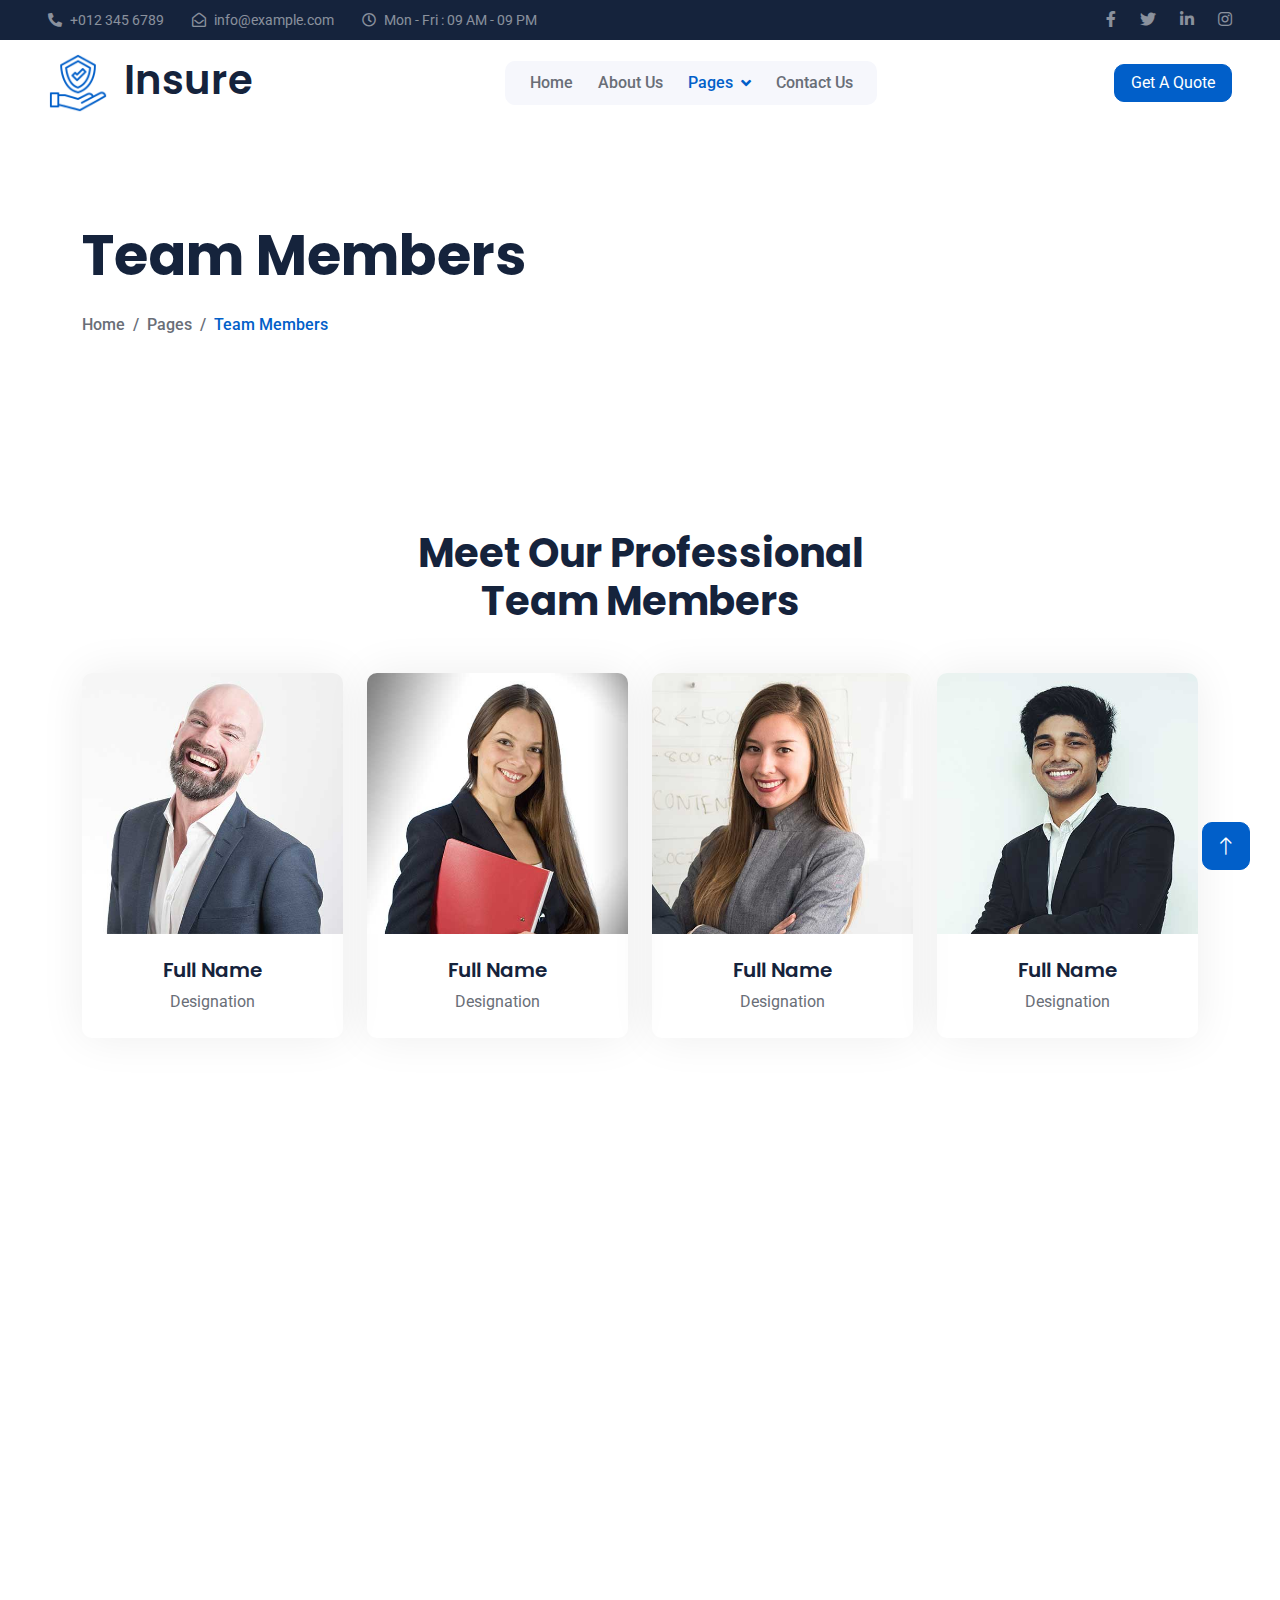
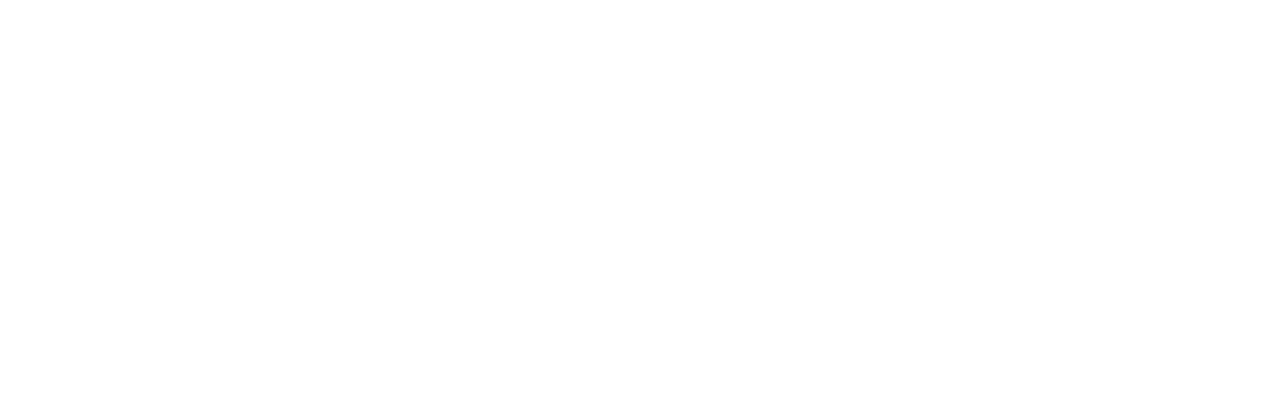
<file: team.html>
<!DOCTYPE html>
<html lang="en">
  <head>
    <meta charset="utf-8" />
    <title>Insure - Insurance HTML Template</title>
    <meta content="width=device-width, initial-scale=1.0" name="viewport" />
    <meta content="" name="keywords" />
    <meta content="" name="description" />

    <!-- Favicon -->
    <link href="img/favicon.ico" rel="icon" />

    <!-- Google Web Fonts -->
    <link rel="preconnect" href="https://fonts.googleapis.com" />
    <link rel="preconnect" href="https://fonts.gstatic.com" crossorigin />
    <link
      href="https://fonts.googleapis.com/css2?family=Roboto:wght@400;500&family=Poppins:wght@600;700&display=swap"
      rel="stylesheet"
    />

    <!-- Icon Font Stylesheet -->
    <link
      href="https://cdnjs.cloudflare.com/ajax/libs/font-awesome/5.10.0/css/all.min.css"
      rel="stylesheet"
    />
    <link
      href="https://cdn.jsdelivr.net/npm/bootstrap-icons@1.4.1/font/bootstrap-icons.css"
      rel="stylesheet"
    />

    <!-- Libraries Stylesheet -->
    <link href="lib/animate/animate.min.css" rel="stylesheet" />
    <link href="lib/owlcarousel/assets/owl.carousel.min.css" rel="stylesheet" />

    <!-- Customized Bootstrap Stylesheet -->
    <link href="css/bootstrap.min.css" rel="stylesheet" />

    <!-- Template Stylesheet -->
    <link href="css/style.css" rel="stylesheet" />
  </head>

  <body>
    <!-- Spinner Start -->
    <div
      id="spinner"
      class="show bg-white position-fixed translate-middle w-100 vh-100 top-50 start-50 d-flex align-items-center justify-content-center"
    >
      <div class="spinner-grow text-primary" role="status"></div>
    </div>
    <!-- Spinner End -->

    <!-- Topbar Start -->
    <div
      class="container-fluid bg-dark text-white-50 py-2 px-0 d-none d-lg-block"
    >
      <div class="row gx-0 align-items-center">
        <div class="col-lg-7 px-5 text-start">
          <div class="h-100 d-inline-flex align-items-center me-4">
            <small class="fa fa-phone-alt me-2"></small>
            <small>+012 345 6789</small>
          </div>
          <div class="h-100 d-inline-flex align-items-center me-4">
            <small class="far fa-envelope-open me-2"></small>
            <small>info@example.com</small>
          </div>
          <div class="h-100 d-inline-flex align-items-center me-4">
            <small class="far fa-clock me-2"></small>
            <small>Mon - Fri : 09 AM - 09 PM</small>
          </div>
        </div>
        <div class="col-lg-5 px-5 text-end">
          <div class="h-100 d-inline-flex align-items-center">
            <a class="text-white-50 ms-4" href=""
              ><i class="fab fa-facebook-f"></i
            ></a>
            <a class="text-white-50 ms-4" href=""
              ><i class="fab fa-twitter"></i
            ></a>
            <a class="text-white-50 ms-4" href=""
              ><i class="fab fa-linkedin-in"></i
            ></a>
            <a class="text-white-50 ms-4" href=""
              ><i class="fab fa-instagram"></i
            ></a>
          </div>
        </div>
      </div>
    </div>
    <!-- Topbar End -->

    <!-- Navbar Start -->
    <nav
      class="navbar navbar-expand-lg bg-white navbar-light sticky-top px-4 px-lg-5"
    >
      <a href="index.html" class="navbar-brand d-flex align-items-center">
        <h1 class="m-0">
          <img
            class="img-fluid me-3"
            src="img/icon/icon-02-primary.png"
            alt=""
          />Insure
        </h1>
      </a>
      <button
        type="button"
        class="navbar-toggler"
        data-bs-toggle="collapse"
        data-bs-target="#navbarCollapse"
      >
        <span class="navbar-toggler-icon"></span>
      </button>
      <div class="collapse navbar-collapse" id="navbarCollapse">
        <div class="navbar-nav mx-auto bg-light rounded pe-4 py-3 py-lg-0">
          <a href="index.html" class="nav-item nav-link">Home</a>
          <a href="about.html" class="nav-item nav-link">About Us</a>
         
          <div class="nav-item dropdown">
            <a
              href="#"
              class="nav-link dropdown-toggle active"
              data-bs-toggle="dropdown"
              >Pages</a
            >
            <div class="dropdown-menu bg-light border-0 m-0">
              <a href="feature.html" class="dropdown-item">Features</a>
              <a href="appointment.html" class="dropdown-item">Appointment</a>
              <a href="team.html" class="dropdown-item active">Team Members</a>
              <a href="testimonial.html" class="dropdown-item">Testimonial</a>
              <a href="404.html" class="dropdown-item">404 Page</a>
            </div>
          </div>
          <a href="contact.html" class="nav-item nav-link">Contact Us</a>
        </div>
      </div>
      <a href="" class="btn btn-primary px-3 d-none d-lg-block">Get A Quote</a>
    </nav>
    <!-- Navbar End -->

    <!-- Page Header Start -->
    <div
      class="container-fluid page-header py-5 mb-5 wow fadeIn"
      data-wow-delay="0.1s"
    >
      <div class="container py-5">
        <h1 class="display-4 animated slideInDown mb-4">Team Members</h1>
        <nav aria-label="breadcrumb animated slideInDown">
          <ol class="breadcrumb mb-0">
            <li class="breadcrumb-item"><a href="#">Home</a></li>
            <li class="breadcrumb-item"><a href="#">Pages</a></li>
            <li class="breadcrumb-item active" aria-current="page">
              Team Members
            </li>
          </ol>
        </nav>
      </div>
    </div>
    <!-- Page Header End -->

    <!-- Team Start -->
    <div class="container-xxl py-5">
      <div class="container">
        <div class="text-center mx-auto" style="max-width: 500px">
          <h1 class="display-6 mb-5">Meet Our Professional Team Members</h1>
        </div>
        <div class="row g-4">
          <div class="col-lg-3 col-md-6 wow fadeInUp" data-wow-delay="0.1s">
            <div class="team-item rounded">
              <img class="img-fluid" src="img/team-1.jpg" alt="" />
              <div class="text-center p-4">
                <h5>Full Name</h5>
                <span>Designation</span>
              </div>
              <div class="team-text text-center bg-white p-4">
                <h5>Full Name</h5>
                <p>Designation</p>
                <div class="d-flex justify-content-center">
                  <a class="btn btn-square btn-light m-1" href=""
                    ><i class="fab fa-twitter"></i
                  ></a>
                  <a class="btn btn-square btn-light m-1" href=""
                    ><i class="fab fa-facebook-f"></i
                  ></a>
                  <a class="btn btn-square btn-light m-1" href=""
                    ><i class="fab fa-youtube"></i
                  ></a>
                  <a class="btn btn-square btn-light m-1" href=""
                    ><i class="fab fa-linkedin-in"></i
                  ></a>
                </div>
              </div>
            </div>
          </div>
          <div class="col-lg-3 col-md-6 wow fadeInUp" data-wow-delay="0.3s">
            <div class="team-item rounded">
              <img class="img-fluid" src="img/team-2.jpg" alt="" />
              <div class="text-center p-4">
                <h5>Full Name</h5>
                <span>Designation</span>
              </div>
              <div class="team-text text-center bg-white p-4">
                <h5>Full Name</h5>
                <p>Designation</p>
                <div class="d-flex justify-content-center">
                  <a class="btn btn-square btn-light m-1" href=""
                    ><i class="fab fa-twitter"></i
                  ></a>
                  <a class="btn btn-square btn-light m-1" href=""
                    ><i class="fab fa-facebook-f"></i
                  ></a>
                  <a class="btn btn-square btn-light m-1" href=""
                    ><i class="fab fa-youtube"></i
                  ></a>
                  <a class="btn btn-square btn-light m-1" href=""
                    ><i class="fab fa-linkedin-in"></i
                  ></a>
                </div>
              </div>
            </div>
          </div>
          <div class="col-lg-3 col-md-6 wow fadeInUp" data-wow-delay="0.5s">
            <div class="team-item rounded">
              <img class="img-fluid" src="img/team-3.jpg" alt="" />
              <div class="text-center p-4">
                <h5>Full Name</h5>
                <span>Designation</span>
              </div>
              <div class="team-text text-center bg-white p-4">
                <h5>Full Name</h5>
                <p>Designation</p>
                <div class="d-flex justify-content-center">
                  <a class="btn btn-square btn-light m-1" href=""
                    ><i class="fab fa-twitter"></i
                  ></a>
                  <a class="btn btn-square btn-light m-1" href=""
                    ><i class="fab fa-facebook-f"></i
                  ></a>
                  <a class="btn btn-square btn-light m-1" href=""
                    ><i class="fab fa-youtube"></i
                  ></a>
                  <a class="btn btn-square btn-light m-1" href=""
                    ><i class="fab fa-linkedin-in"></i
                  ></a>
                </div>
              </div>
            </div>
          </div>
          <div class="col-lg-3 col-md-6 wow fadeInUp" data-wow-delay="0.7s">
            <div class="team-item rounded">
              <img class="img-fluid" src="img/team-4.jpg" alt="" />
              <div class="text-center p-4">
                <h5>Full Name</h5>
                <span>Designation</span>
              </div>
              <div class="team-text text-center bg-white p-4">
                <h5>Full Name</h5>
                <p>Designation</p>
                <div class="d-flex justify-content-center">
                  <a class="btn btn-square btn-light m-1" href=""
                    ><i class="fab fa-twitter"></i
                  ></a>
                  <a class="btn btn-square btn-light m-1" href=""
                    ><i class="fab fa-facebook-f"></i
                  ></a>
                  <a class="btn btn-square btn-light m-1" href=""
                    ><i class="fab fa-youtube"></i
                  ></a>
                  <a class="btn btn-square btn-light m-1" href=""
                    ><i class="fab fa-linkedin-in"></i
                  ></a>
                </div>
              </div>
            </div>
          </div>
          <div class="col-lg-3 col-md-6 wow fadeInUp" data-wow-delay="0.1s">
            <div class="team-item rounded">
              <img class="img-fluid" src="img/team-2.jpg" alt="" />
              <div class="text-center p-4">
                <h5>Full Name</h5>
                <span>Designation</span>
              </div>
              <div class="team-text text-center bg-white p-4">
                <h5>Full Name</h5>
                <p>Designation</p>
                <div class="d-flex justify-content-center">
                  <a class="btn btn-square btn-light m-1" href=""
                    ><i class="fab fa-twitter"></i
                  ></a>
                  <a class="btn btn-square btn-light m-1" href=""
                    ><i class="fab fa-facebook-f"></i
                  ></a>
                  <a class="btn btn-square btn-light m-1" href=""
                    ><i class="fab fa-youtube"></i
                  ></a>
                  <a class="btn btn-square btn-light m-1" href=""
                    ><i class="fab fa-linkedin-in"></i
                  ></a>
                </div>
              </div>
            </div>
          </div>
          <div class="col-lg-3 col-md-6 wow fadeInUp" data-wow-delay="0.3s">
            <div class="team-item rounded">
              <img class="img-fluid" src="img/team-3.jpg" alt="" />
              <div class="text-center p-4">
                <h5>Full Name</h5>
                <span>Designation</span>
              </div>
              <div class="team-text text-center bg-white p-4">
                <h5>Full Name</h5>
                <p>Designation</p>
                <div class="d-flex justify-content-center">
                  <a class="btn btn-square btn-light m-1" href=""
                    ><i class="fab fa-twitter"></i
                  ></a>
                  <a class="btn btn-square btn-light m-1" href=""
                    ><i class="fab fa-facebook-f"></i
                  ></a>
                  <a class="btn btn-square btn-light m-1" href=""
                    ><i class="fab fa-youtube"></i
                  ></a>
                  <a class="btn btn-square btn-light m-1" href=""
                    ><i class="fab fa-linkedin-in"></i
                  ></a>
                </div>
              </div>
            </div>
          </div>
          <div class="col-lg-3 col-md-6 wow fadeInUp" data-wow-delay="0.5s">
            <div class="team-item rounded">
              <img class="img-fluid" src="img/team-4.jpg" alt="" />
              <div class="text-center p-4">
                <h5>Full Name</h5>
                <span>Designation</span>
              </div>
              <div class="team-text text-center bg-white p-4">
                <h5>Full Name</h5>
                <p>Designation</p>
                <div class="d-flex justify-content-center">
                  <a class="btn btn-square btn-light m-1" href=""
                    ><i class="fab fa-twitter"></i
                  ></a>
                  <a class="btn btn-square btn-light m-1" href=""
                    ><i class="fab fa-facebook-f"></i
                  ></a>
                  <a class="btn btn-square btn-light m-1" href=""
                    ><i class="fab fa-youtube"></i
                  ></a>
                  <a class="btn btn-square btn-light m-1" href=""
                    ><i class="fab fa-linkedin-in"></i
                  ></a>
                </div>
              </div>
            </div>
          </div>
          <div class="col-lg-3 col-md-6 wow fadeInUp" data-wow-delay="0.7s">
            <div class="team-item rounded">
              <img class="img-fluid" src="img/team-1.jpg" alt="" />
              <div class="text-center p-4">
                <h5>Full Name</h5>
                <span>Designation</span>
              </div>
              <div class="team-text text-center bg-white p-4">
                <h5>Full Name</h5>
                <p>Designation</p>
                <div class="d-flex justify-content-center">
                  <a class="btn btn-square btn-light m-1" href=""
                    ><i class="fab fa-twitter"></i
                  ></a>
                  <a class="btn btn-square btn-light m-1" href=""
                    ><i class="fab fa-facebook-f"></i
                  ></a>
                  <a class="btn btn-square btn-light m-1" href=""
                    ><i class="fab fa-youtube"></i
                  ></a>
                  <a class="btn btn-square btn-light m-1" href=""
                    ><i class="fab fa-linkedin-in"></i
                  ></a>
                </div>
              </div>
            </div>
          </div>
        </div>
      </div>
    </div>
    <!-- Team End -->

    <!-- Footer Start -->
    <div
      class="container-fluid bg-dark footer mt-5 pt-5 wow fadeIn"
      data-wow-delay="0.1s"
    >
      <div class="container py-5">
        <div class="row g-5">
          <div class="col-lg-3 col-md-6">
            <h1 class="text-white mb-4">
              <img
                class="img-fluid me-3"
                src="img/icon/icon-02-light.png"
                alt=""
              />Insure
            </h1>
            <p>
              Diam dolor diam ipsum sit. Aliqu diam amet diam et eos. Clita erat
              ipsum et lorem et sit, sed stet lorem sit clita
            </p>
            <div class="d-flex pt-2">
              <a class="btn btn-square me-1" href=""
                ><i class="fab fa-twitter"></i
              ></a>
              <a class="btn btn-square me-1" href=""
                ><i class="fab fa-facebook-f"></i
              ></a>
              <a class="btn btn-square me-1" href=""
                ><i class="fab fa-youtube"></i
              ></a>
              <a class="btn btn-square me-0" href=""
                ><i class="fab fa-linkedin-in"></i
              ></a>
            </div>
          </div>
          <div class="col-lg-3 col-md-6">
            <h5 class="text-light mb-4">Address</h5>
            <p>
              <i class="fa fa-map-marker-alt me-3"></i>123 Street, New York, USA
            </p>
            <p><i class="fa fa-phone-alt me-3"></i>+012 345 67890</p>
            <p><i class="fa fa-envelope me-3"></i>info@example.com</p>
          </div>
          <div class="col-lg-3 col-md-6">
            <h5 class="text-light mb-4">Quick Links</h5>
            <a class="btn btn-link" href="">About Us</a>
            <a class="btn btn-link" href="">Contact Us</a>
            <a class="btn btn-link" href="">Our Services</a>
            <a class="btn btn-link" href="">Terms & Condition</a>
            <a class="btn btn-link" href="">Support</a>
          </div>
          <div class="col-lg-3 col-md-6">
            <h5 class="text-light mb-4">Newsletter</h5>
            <p>Dolor amet sit justo amet elitr clita ipsum elitr est.</p>
            <div class="position-relative mx-auto" style="max-width: 400px">
              <input
                class="form-control bg-transparent w-100 py-3 ps-4 pe-5"
                type="text"
                placeholder="Your email"
              />
              <button
                type="button"
                class="btn btn-secondary py-2 position-absolute top-0 end-0 mt-2 me-2"
              >
                SignUp
              </button>
            </div>
          </div>
        </div>
      </div>
      <div class="container-fluid copyright">
        <div class="container">
          <div class="row">
            <div class="col-md-6 text-center text-md-start mb-3 mb-md-0">
              &copy; <a href="#">Your Site Name</a>, All Right Reserved.
            </div>
            <div class="col-md-6 text-center text-md-end">
              <!--/*** This template is free as long as you keep the footer author’s credit link/attribution link/backlink. If you'd like to use the template without the footer author’s credit link/attribution link/backlink, you can purchase the Credit Removal License from "https://htmlcodex.com/credit-removal". Thank you for your support. ***/-->
              Designed By <a href="https://htmlcodex.com">HTML Codex</a>
              <br />Distributed By:
              <a href="https://themewagon.com" target="_blank">ThemeWagon</a>
            </div>
          </div>
        </div>
      </div>
    </div>
    <!-- Footer End -->

    <!-- Back to Top -->
    <a href="#" class="btn btn-lg btn-primary btn-lg-square back-to-top"
      ><i class="bi bi-arrow-up"></i
    ></a>

    <!-- JavaScript Libraries -->
    <script src="https://code.jquery.com/jquery-3.4.1.min.js"></script>
    <script src="https://cdn.jsdelivr.net/npm/bootstrap@5.0.0/dist/js/bootstrap.bundle.min.js"></script>
    <script src="lib/wow/wow.min.js"></script>
    <script src="lib/easing/easing.min.js"></script>
    <script src="lib/waypoints/waypoints.min.js"></script>
    <script src="lib/owlcarousel/owl.carousel.min.js"></script>
    <script src="lib/counterup/counterup.min.js"></script>

    <!-- Template Javascript -->
    <script src="js/main.js"></script>
  </body>
</html>
</file>
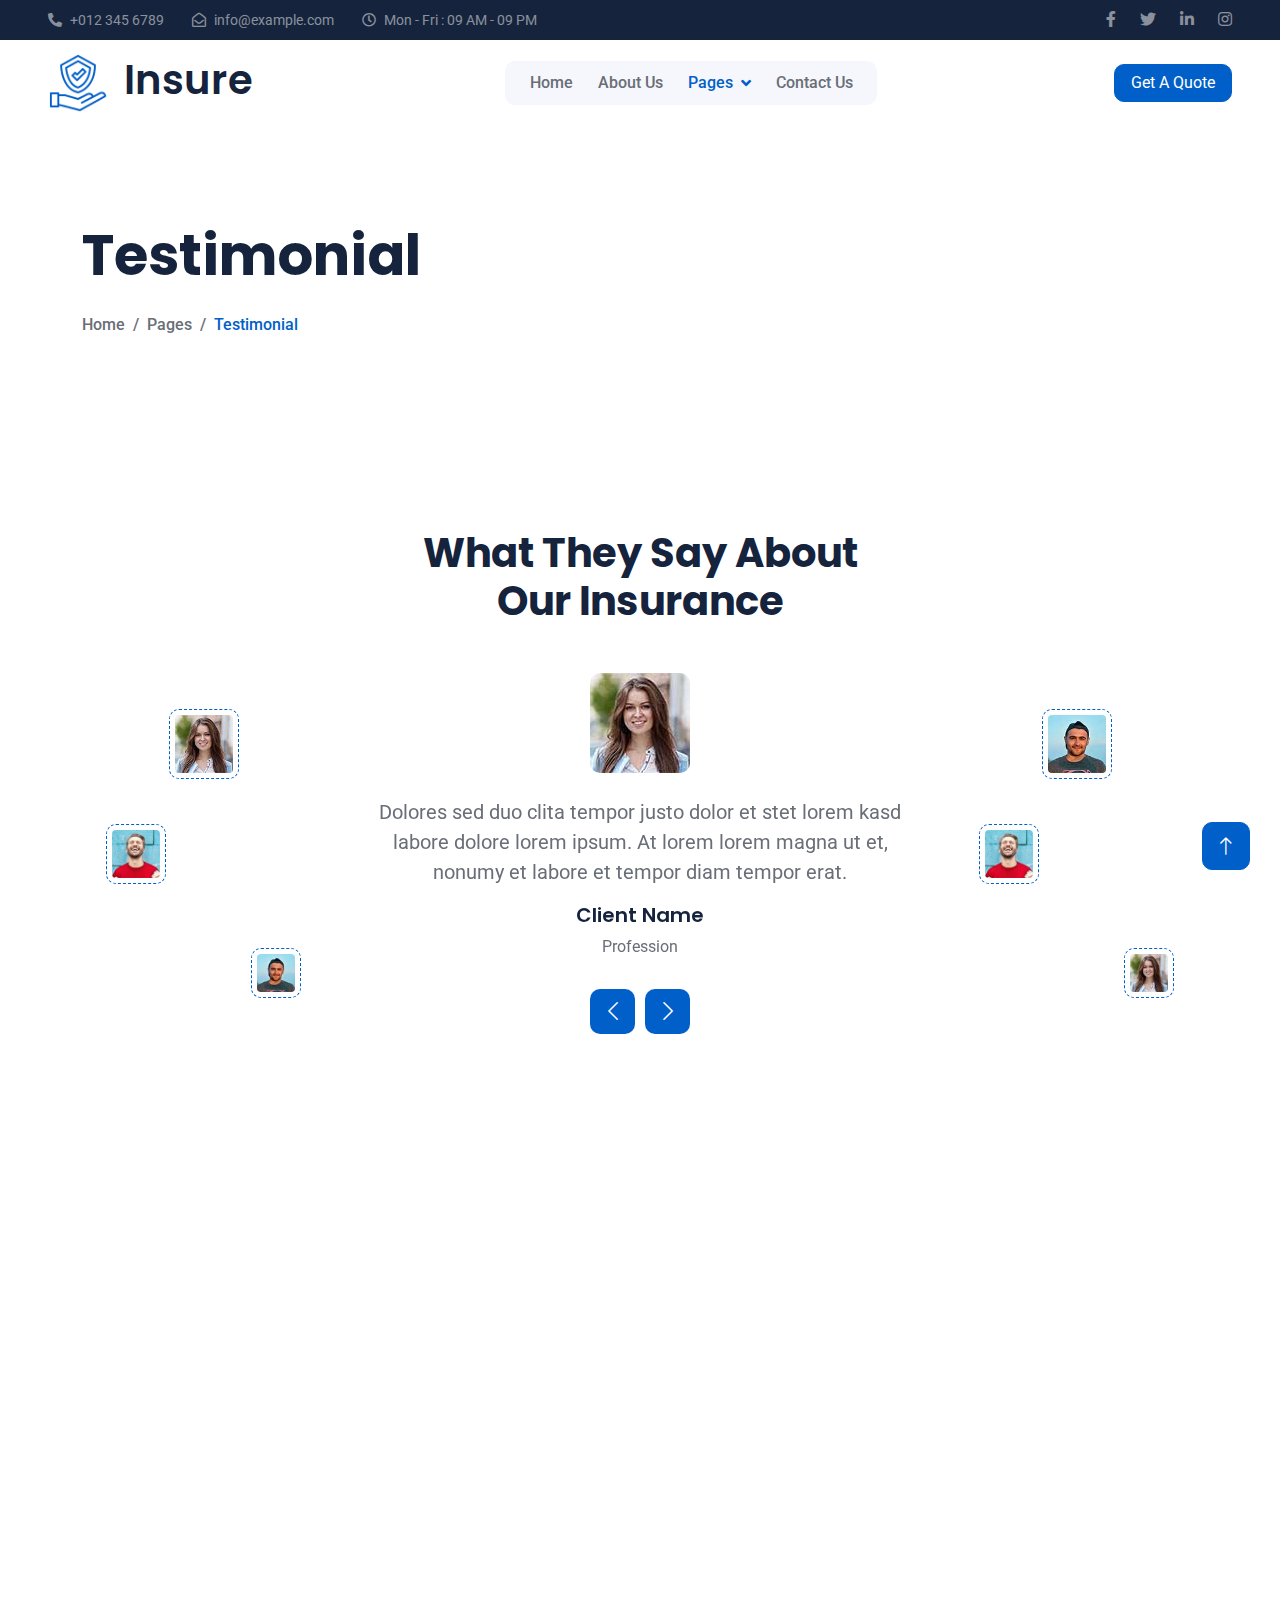
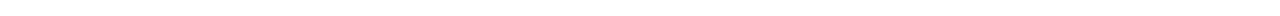
<file: testimonial.html>
<!DOCTYPE html>
<html lang="en">
  <head>
    <meta charset="utf-8" />
    <title>Insure - Insurance HTML Template</title>
    <meta content="width=device-width, initial-scale=1.0" name="viewport" />
    <meta content="" name="keywords" />
    <meta content="" name="description" />

    <!-- Favicon -->
    <link href="img/favicon.ico" rel="icon" />

    <!-- Google Web Fonts -->
    <link rel="preconnect" href="https://fonts.googleapis.com" />
    <link rel="preconnect" href="https://fonts.gstatic.com" crossorigin />
    <link
      href="https://fonts.googleapis.com/css2?family=Roboto:wght@400;500&family=Poppins:wght@600;700&display=swap"
      rel="stylesheet"
    />

    <!-- Icon Font Stylesheet -->
    <link
      href="https://cdnjs.cloudflare.com/ajax/libs/font-awesome/5.10.0/css/all.min.css"
      rel="stylesheet"
    />
    <link
      href="https://cdn.jsdelivr.net/npm/bootstrap-icons@1.4.1/font/bootstrap-icons.css"
      rel="stylesheet"
    />

    <!-- Libraries Stylesheet -->
    <link href="lib/animate/animate.min.css" rel="stylesheet" />
    <link href="lib/owlcarousel/assets/owl.carousel.min.css" rel="stylesheet" />

    <!-- Customized Bootstrap Stylesheet -->
    <link href="css/bootstrap.min.css" rel="stylesheet" />

    <!-- Template Stylesheet -->
    <link href="css/style.css" rel="stylesheet" />
  </head>

  <body>
    <!-- Spinner Start -->
    <div
      id="spinner"
      class="show bg-white position-fixed translate-middle w-100 vh-100 top-50 start-50 d-flex align-items-center justify-content-center"
    >
      <div class="spinner-grow text-primary" role="status"></div>
    </div>
    <!-- Spinner End -->

    <!-- Topbar Start -->
    <div
      class="container-fluid bg-dark text-white-50 py-2 px-0 d-none d-lg-block"
    >
      <div class="row gx-0 align-items-center">
        <div class="col-lg-7 px-5 text-start">
          <div class="h-100 d-inline-flex align-items-center me-4">
            <small class="fa fa-phone-alt me-2"></small>
            <small>+012 345 6789</small>
          </div>
          <div class="h-100 d-inline-flex align-items-center me-4">
            <small class="far fa-envelope-open me-2"></small>
            <small>info@example.com</small>
          </div>
          <div class="h-100 d-inline-flex align-items-center me-4">
            <small class="far fa-clock me-2"></small>
            <small>Mon - Fri : 09 AM - 09 PM</small>
          </div>
        </div>
        <div class="col-lg-5 px-5 text-end">
          <div class="h-100 d-inline-flex align-items-center">
            <a class="text-white-50 ms-4" href=""
              ><i class="fab fa-facebook-f"></i
            ></a>
            <a class="text-white-50 ms-4" href=""
              ><i class="fab fa-twitter"></i
            ></a>
            <a class="text-white-50 ms-4" href=""
              ><i class="fab fa-linkedin-in"></i
            ></a>
            <a class="text-white-50 ms-4" href=""
              ><i class="fab fa-instagram"></i
            ></a>
          </div>
        </div>
      </div>
    </div>
    <!-- Topbar End -->

    <!-- Navbar Start -->
    <nav
      class="navbar navbar-expand-lg bg-white navbar-light sticky-top px-4 px-lg-5"
    >
      <a href="index.html" class="navbar-brand d-flex align-items-center">
        <h1 class="m-0">
          <img
            class="img-fluid me-3"
            src="img/icon/icon-02-primary.png"
            alt=""
          />Insure
        </h1>
      </a>
      <button
        type="button"
        class="navbar-toggler"
        data-bs-toggle="collapse"
        data-bs-target="#navbarCollapse"
      >
        <span class="navbar-toggler-icon"></span>
      </button>
      <div class="collapse navbar-collapse" id="navbarCollapse">
        <div class="navbar-nav mx-auto bg-light rounded pe-4 py-3 py-lg-0">
          <a href="index.html" class="nav-item nav-link">Home</a>
          <a href="about.html" class="nav-item nav-link">About Us</a>
          
          <div class="nav-item dropdown">
            <a
              href="#"
              class="nav-link dropdown-toggle active"
              data-bs-toggle="dropdown"
              >Pages</a
            >
            <div class="dropdown-menu bg-light border-0 m-0">
              <a href="feature.html" class="dropdown-item">Features</a>
              <a href="appointment.html" class="dropdown-item">Appointment</a>
              <a href="team.html" class="dropdown-item">Team Members</a>
              <a href="testimonial.html" class="dropdown-item active"
                >Testimonial</a
              >
              <a href="404.html" class="dropdown-item">404 Page</a>
            </div>
          </div>
          <a href="contact.html" class="nav-item nav-link">Contact Us</a>
        </div>
      </div>
      <a href="" class="btn btn-primary px-3 d-none d-lg-block">Get A Quote</a>
    </nav>
    <!-- Navbar End -->

    <!-- Page Header Start -->
    <div
      class="container-fluid page-header py-5 mb-5 wow fadeIn"
      data-wow-delay="0.1s"
    >
      <div class="container py-5">
        <h1 class="display-4 animated slideInDown mb-4">Testimonial</h1>
        <nav aria-label="breadcrumb animated slideInDown">
          <ol class="breadcrumb mb-0">
            <li class="breadcrumb-item"><a href="#">Home</a></li>
            <li class="breadcrumb-item"><a href="#">Pages</a></li>
            <li class="breadcrumb-item active" aria-current="page">
              Testimonial
            </li>
          </ol>
        </nav>
      </div>
    </div>
    <!-- Page Header End -->

    <!-- Testimonial Start -->
    <div class="container-xxl py-5">
      <div class="container">
        <div class="text-center mx-auto" style="max-width: 500px">
          <h1 class="display-6 mb-5">What They Say About Our Insurance</h1>
        </div>
        <div class="row g-5">
          <div class="col-lg-3 d-none d-lg-block">
            <div class="testimonial-left h-100">
              <img
                class="img-fluid animated pulse infinite"
                src="img/testimonial-1.jpg"
                alt=""
              />
              <img
                class="img-fluid animated pulse infinite"
                src="img/testimonial-2.jpg"
                alt=""
              />
              <img
                class="img-fluid animated pulse infinite"
                src="img/testimonial-3.jpg"
                alt=""
              />
            </div>
          </div>
          <div class="col-lg-6 wow fadeIn" data-wow-delay="0.5s">
            <div class="owl-carousel testimonial-carousel">
              <div class="testimonial-item text-center">
                <img
                  class="img-fluid rounded mx-auto mb-4"
                  src="img/testimonial-1.jpg"
                  alt=""
                />
                <p class="fs-5">
                  Dolores sed duo clita tempor justo dolor et stet lorem kasd
                  labore dolore lorem ipsum. At lorem lorem magna ut et, nonumy
                  et labore et tempor diam tempor erat.
                </p>
                <h5>Client Name</h5>
                <span>Profession</span>
              </div>
              <div class="testimonial-item text-center">
                <img
                  class="img-fluid rounded mx-auto mb-4"
                  src="img/testimonial-2.jpg"
                  alt=""
                />
                <p class="fs-5">
                  Dolores sed duo clita tempor justo dolor et stet lorem kasd
                  labore dolore lorem ipsum. At lorem lorem magna ut et, nonumy
                  et labore et tempor diam tempor erat.
                </p>
                <h5>Client Name</h5>
                <span>Profession</span>
              </div>
              <div class="testimonial-item text-center">
                <img
                  class="img-fluid rounded mx-auto mb-4"
                  src="img/testimonial-3.jpg"
                  alt=""
                />
                <p class="fs-5">
                  Dolores sed duo clita tempor justo dolor et stet lorem kasd
                  labore dolore lorem ipsum. At lorem lorem magna ut et, nonumy
                  et labore et tempor diam tempor erat.
                </p>
                <h5>Client Name</h5>
                <span>Profession</span>
              </div>
            </div>
          </div>
          <div class="col-lg-3 d-none d-lg-block">
            <div class="testimonial-right h-100">
              <img
                class="img-fluid animated pulse infinite"
                src="img/testimonial-1.jpg"
                alt=""
              />
              <img
                class="img-fluid animated pulse infinite"
                src="img/testimonial-2.jpg"
                alt=""
              />
              <img
                class="img-fluid animated pulse infinite"
                src="img/testimonial-3.jpg"
                alt=""
              />
            </div>
          </div>
        </div>
      </div>
    </div>
    <!-- Testimonial End -->

    <!-- Footer Start -->
    <div
      class="container-fluid bg-dark footer mt-5 pt-5 wow fadeIn"
      data-wow-delay="0.1s"
    >
      <div class="container py-5">
        <div class="row g-5">
          <div class="col-lg-3 col-md-6">
            <h1 class="text-white mb-4">
              <img
                class="img-fluid me-3"
                src="img/icon/icon-02-light.png"
                alt=""
              />Insure
            </h1>
            <p>
              Diam dolor diam ipsum sit. Aliqu diam amet diam et eos. Clita erat
              ipsum et lorem et sit, sed stet lorem sit clita
            </p>
            <div class="d-flex pt-2">
              <a class="btn btn-square me-1" href=""
                ><i class="fab fa-twitter"></i
              ></a>
              <a class="btn btn-square me-1" href=""
                ><i class="fab fa-facebook-f"></i
              ></a>
              <a class="btn btn-square me-1" href=""
                ><i class="fab fa-youtube"></i
              ></a>
              <a class="btn btn-square me-0" href=""
                ><i class="fab fa-linkedin-in"></i
              ></a>
            </div>
          </div>
          <div class="col-lg-3 col-md-6">
            <h5 class="text-light mb-4">Address</h5>
            <p>
              <i class="fa fa-map-marker-alt me-3"></i>123 Street, New York, USA
            </p>
            <p><i class="fa fa-phone-alt me-3"></i>+012 345 67890</p>
            <p><i class="fa fa-envelope me-3"></i>info@example.com</p>
          </div>
          <div class="col-lg-3 col-md-6">
            <h5 class="text-light mb-4">Quick Links</h5>
            <a class="btn btn-link" href="">About Us</a>
            <a class="btn btn-link" href="">Contact Us</a>
            <a class="btn btn-link" href="">Our Services</a>
            <a class="btn btn-link" href="">Terms & Condition</a>
            <a class="btn btn-link" href="">Support</a>
          </div>
          <div class="col-lg-3 col-md-6">
            <h5 class="text-light mb-4">Newsletter</h5>
            <p>Dolor amet sit justo amet elitr clita ipsum elitr est.</p>
            <div class="position-relative mx-auto" style="max-width: 400px">
              <input
                class="form-control bg-transparent w-100 py-3 ps-4 pe-5"
                type="text"
                placeholder="Your email"
              />
              <button
                type="button"
                class="btn btn-secondary py-2 position-absolute top-0 end-0 mt-2 me-2"
              >
                SignUp
              </button>
            </div>
          </div>
        </div>
      </div>
      <div class="container-fluid copyright">
        <div class="container">
          <div class="row">
            <div class="col-md-6 text-center text-md-start mb-3 mb-md-0">
              &copy; <a href="#">Your Site Name</a>, All Right Reserved.
            </div>
            <div class="col-md-6 text-center text-md-end">
              <!--/*** This template is free as long as you keep the footer author’s credit link/attribution link/backlink. If you'd like to use the template without the footer author’s credit link/attribution link/backlink, you can purchase the Credit Removal License from "https://htmlcodex.com/credit-removal". Thank you for your support. ***/-->
              Designed By <a href="https://htmlcodex.com">HTML Codex</a>
              <br />Distributed By:
              <a href="https://themewagon.com" target="_blank">ThemeWagon</a>
            </div>
          </div>
        </div>
      </div>
    </div>
    <!-- Footer End -->

    <!-- Back to Top -->
    <a href="#" class="btn btn-lg btn-primary btn-lg-square back-to-top"
      ><i class="bi bi-arrow-up"></i
    ></a>

    <!-- JavaScript Libraries -->
    <script src="https://code.jquery.com/jquery-3.4.1.min.js"></script>
    <script src="https://cdn.jsdelivr.net/npm/bootstrap@5.0.0/dist/js/bootstrap.bundle.min.js"></script>
    <script src="lib/wow/wow.min.js"></script>
    <script src="lib/easing/easing.min.js"></script>
    <script src="lib/waypoints/waypoints.min.js"></script>
    <script src="lib/owlcarousel/owl.carousel.min.js"></script>
    <script src="lib/counterup/counterup.min.js"></script>

    <!-- Template Javascript -->
    <script src="js/main.js"></script>
  </body>
</html>
</file>
<file: css/style.css>
/********** Template CSS **********/
:root {
    --primary: #015FC9;
    --secondary: #0DD3F1;
    --light: #F6F7FC;
    --dark: #15233C;
}

.back-to-top {
    position: fixed;
    display: none;
    right: 30px;
    bottom: 30px;
    z-index: 99;
}


/*** Spinner ***/
#spinner {
    opacity: 0;
    visibility: hidden;
    transition: opacity .5s ease-out, visibility 0s linear .5s;
    z-index: 99999;
}

#spinner.show {
    transition: opacity .5s ease-out, visibility 0s linear 0s;
    visibility: visible;
    opacity: 1;
}


/*** Button ***/
.btn {
    transition: .5s;
}

.btn.btn-primary,
.btn.btn-outline-primary:hover,
.btn.btn-secondary,
.btn.btn-outline-secondary:hover {
    color: #FFFFFF;
}

.btn.btn-primary:hover {
    background: var(--secondary);
    border-color: var(--secondary);
}

.btn.btn-secondary:hover {
    background: var(--primary);
    border-color: var(--primary);
}

.btn-square {
    width: 38px;
    height: 38px;
}

.btn-sm-square {
    width: 32px;
    height: 32px;
}

.btn-lg-square {
    width: 48px;
    height: 48px;
}

.btn-square,
.btn-sm-square,
.btn-lg-square {
    padding: 0;
    display: flex;
    align-items: center;
    justify-content: center;
    font-weight: normal;
}


/*** Navbar ***/
.navbar.sticky-top {
    top: -100px;
    transition: .5s;
}

.navbar .navbar-brand img {
    max-height: 60px;
}

.navbar .navbar-nav .nav-link {
    margin-left: 25px;
    padding: 10px 0;
    color: #696E77;
    font-weight: 500;
    outline: none;
}

.navbar .navbar-nav .nav-link:hover,
.navbar .navbar-nav .nav-link.active {
    color: var(--primary);
}

.navbar .dropdown-toggle::after {
    border: none;
    content: "\f107";
    font-family: "Font Awesome 5 Free";
    font-weight: 900;
    vertical-align: middle;
    margin-left: 8px;
}

@media (max-width: 991.98px) {
    .navbar .navbar-brand img {
        max-height: 45px;
    }

    .navbar .navbar-nav {
        margin-top: 20px;
        margin-bottom: 15px;
    }

    .navbar .nav-item .dropdown-menu {
        padding-left: 30px;
    }
}

@media (min-width: 992px) {
    .navbar .nav-item .dropdown-menu {
        display: block;
        border: none;
        margin-top: 0;
        top: 150%;
        right: 0;
        opacity: 0;
        visibility: hidden;
        transition: .5s;
    }

    .navbar .nav-item:hover .dropdown-menu {
        top: 100%;
        visibility: visible;
        transition: .5s;
        opacity: 1;
    }
}


/*** Header ***/
.carousel-caption {
    top: 0;
    left: 0;
    right: 0;
    bottom: 0;
    display: flex;
    align-items: center;
    text-align: start;
    z-index: 1;
}

.carousel-control-prev,
.carousel-control-next {
    width: 15%;
}

.carousel-control-prev-icon,
.carousel-control-next-icon {
    width: 3rem;
    height: 3rem;
    background-color: var(--primary);
    border: 15px solid var(--primary);
    border-radius: 50px;
}

@media (max-width: 768px) {
    #header-carousel .carousel-item {
        position: relative;
        min-height: 450px;
    }
    
    #header-carousel .carousel-item img {
        position: absolute;
        width: 100%;
        height: 100%;
        object-fit: cover;
    }
}

.page-header {
    background: url(https://riskonnect.com/wp-content/uploads/2020/07/Moneybarn.jpg) center center no-repeat;
    background-size: cover;
}

.page-header .breadcrumb-item,
.page-header .breadcrumb-item a {
    font-weight: 500;
}

.page-header .breadcrumb-item a,
.page-header .breadcrumb-item+.breadcrumb-item::before {
    color: #696E77;
}

.page-header .breadcrumb-item a:hover,
.page-header .breadcrumb-item.active {
    color: var(--primary);
}


/*** Facts ***/
@media (min-width: 992px) {
    .container.facts {
        max-width: 100% !important;
    }

    .container.facts .facts-text {
        padding-left: calc(((100% - 960px) / 2) + .75rem);
    }

    .container.facts .facts-counter {
        padding-right: calc(((100% - 960px) / 2) + .75rem);
    }
}

@media (min-width: 1200px) {
    .container.facts .facts-text  {
        padding-left: calc(((100% - 1140px) / 2) + .75rem);
    }

    .container.facts .facts-counter  {
        padding-right: calc(((100% - 1140px) / 2) + .75rem);
    }
}

@media (min-width: 1400px) {
    .container.facts .facts-text  {
        padding-left: calc(((100% - 1320px) / 2) + .75rem);
    }

    .container.facts .facts-counter  {
        padding-right: calc(((100% - 1320px) / 2) + .75rem);
    }
}

.container.facts .facts-text {
    background: linear-gradient(rgba(1, 95, 201, .9), rgba(1, 95, 201, .9)), url(https://yandex-images.clstorage.net/1p0uJ0366/fb8ffdAzLTR/[base64]) center right no-repeat;
    background-size: cover;
}

.container.facts .facts-counter {
    background: linear-gradient(rgba(255, 255, 255, .9), rgba(255, 255, 255, .9)), url(https://yandex-images.clstorage.net/1p0uJ0366/fb8ffdAzLTR/[base64]) center right no-repeat;
    background-size: cover;
}

.container.facts .facts-text .h-100,
.container.facts .facts-counter .h-100 {
    padding: 6rem 0;
    display: flex;
    flex-direction: column;
    justify-content: center;
}


/*** Service ***/
.service-item {
    position: relative;
    overflow: hidden;
    box-shadow: 0 0 45px rgba(0, 0, 0, .07);
}

.service-item .service-icon {
    width: 90px;
    height: 90px;
    display: flex;
    align-items: center;
    justify-content: center;
}

.service-item .service-icon img {
    max-width: 60px;
    max-height: 60px;
}

.service-item a.btn {
    color: var(--primary);
}

.service-item a.btn:hover {
    color: #FFFFFF;
    background: var(--primary);
    border-color: var(--primary);
}


/*** Appointment ***/
.appointment {
    background: linear-gradient(rgba(1, 95, 201, .9), rgba(1, 95, 201, .9)), url(../img/carousel-1.jpg) center center no-repeat;
    background-size: cover;
}


/*** Team ***/
.team-item {
    position: relative;
    overflow: hidden;
    box-shadow: 0 0 45px rgba(0, 0, 0, .07);
}

.team-item img {
    transition: .5s;
}

.team-item:hover img {
    transform: scale(1.1);
}

.team-text {
    position: absolute;
    width: 100%;
    left: 0;
    bottom: -50px;
    opacity: 0;
    transition: .5s;
}

.team-item:hover .team-text {
    bottom: 0;
    opacity: 1;
}

.team-item a.btn {
    color: var(--primary);
}

.team-item a.btn:hover {
    color: #FFFFFF;
    background: var(--primary);
    border-color: var(--primary);
}


/*** Testimonial ***/
.animated.pulse {
    animation-duration: 1.5s;
}

.testimonial-left,
.testimonial-right {
    position: relative;
}

.testimonial-left img,
.testimonial-right img {
    position: absolute;
    padding: 5px;
    border: 1px dashed var(--primary);
    border-radius: 10px;
}

.testimonial-left img:nth-child(1),
.testimonial-right img:nth-child(3) {
    width: 70px;
    height: 70px;
    top: 10%;
    left: 50%;
    transform: translateX(-50%);
}

.testimonial-left img:nth-child(2),
.testimonial-right img:nth-child(2) {
    width: 60px;
    height: 60px;
    top: 50%;
    left: 10%;
    transform: translateY(-50%);
}

.testimonial-left img:nth-child(3),
.testimonial-right img:nth-child(1) {
    width: 50px;
    height: 50px;
    bottom: 10%;
    right: 10%;
}

.testimonial-carousel .owl-item img {
    width: 100px;
    height: 100px;
}

.testimonial-carousel .owl-nav {
    margin-top: 30px;
    display: flex;
    justify-content: center;
}

.testimonial-carousel .owl-nav .owl-prev,
.testimonial-carousel .owl-nav .owl-next {
    margin: 0 5px;
    width: 45px;
    height: 45px;
    display: flex;
    align-items: center;
    justify-content: center;
    color: #FFFFFF;
    background: var(--primary);
    border-radius: 10px;
    font-size: 22px;
    transition: .5s;
}

.testimonial-carousel .owl-nav .owl-prev:hover,
.testimonial-carousel .owl-nav .owl-next:hover {
    background: var(--secondary);
}


/*** Footer ***/
.footer {
    color: #A7A8B4;
}

.footer .btn.btn-link {
    display: block;
    margin-bottom: 5px;
    padding: 0;
    text-align: left;
    color: #A7A8B4;
    font-weight: normal;
    text-transform: capitalize;
    transition: .3s;
}

.footer .btn.btn-link::before {
    position: relative;
    content: "\f105";
    font-family: "Font Awesome 5 Free";
    font-weight: 900;
    color: #A7A8B4;
    margin-right: 10px;
}

.footer .btn.btn-link:hover {
    color: var(--light);
    letter-spacing: 1px;
    box-shadow: none;
}

.footer .btn.btn-square {
    color: #A7A8B4;
    border: 1px solid#A7A8B4;
}

.footer .btn.btn-square:hover {
    color: var(--secondary);
    border-color: var(--light);
}

.footer .copyright {
    padding: 25px 0;
    font-size: 15px;
    border-top: 1px solid rgba(256, 256, 256, .1);
}

.footer .copyright a {
    color: var(--secondary);
}

.footer .copyright a:hover {
    color: #FFFFFF;
}
</file>
